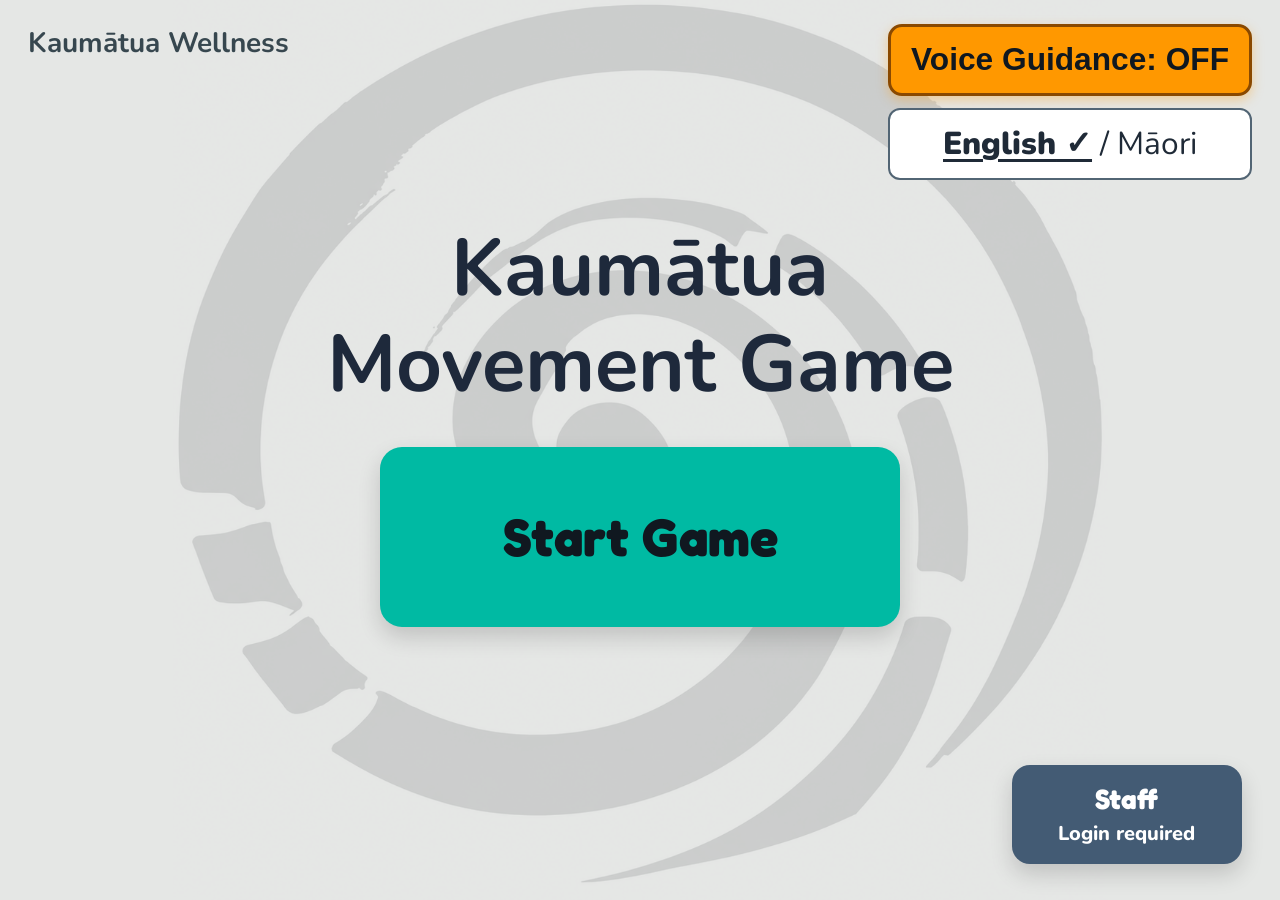
<file: index.html>
<!DOCTYPE html>
<html lang="en">
<head>
    <meta charset="UTF-8">
    <meta name="viewport" content="width=device-width, initial-scale=1.0">
    <title>Kaumātua Movement Game - Accessible Prototype</title>
    <link rel="preconnect" href="https://fonts.googleapis.com">
    <link rel="preconnect" href="https://fonts.gstatic.com" crossorigin>
    <link href="https://fonts.googleapis.com/css2?family=Fredoka:wght@500;600;700&family=Nunito:wght@600;700;800;900&display=swap" rel="stylesheet">
    <link rel="stylesheet" href="css/styles.css?v=player-centered-20261007-3">
    <script src="js/avatar-pose-controller.js" defer></script>
    <script src="js/player-language.js" defer></script>
    <script src="js/player-language-resources.js" defer></script>
    <script src="js/app.js" defer></script>
</head>
<body>

    <!-- Main Prototype Container -->
    <div id="screen-container">

        <!-- ======================================================== -->
        <!-- START: ROLE SELECTION                                    -->
        <!-- ======================================================== -->
        <div id="screen-start" class="screen active">
            <div class="start-top">
                <div class="home-brand">Kaumātua Wellness</div>
                <div class="player-language-controls">
                    <button class="voice-icon-btn start-voice-btn player-voice-btn accessible-target"
                            data-speech="Toggle Voice Guidance Mode"
                            aria-pressed="false"
                            onclick="handleAccessibleClick(this, toggleVoiceMode)">
                        <span>Voice Guidance: <span class="voice-state">OFF</span></span>
                    </button>
                    <button type="button" class="interface-language-btn accessible-target" data-interface-language-switch
                            onclick="handleAccessibleClick(this, toggleInterfaceLanguage)">English / Māori</button>
                </div>
            </div>
            <div class="role-content">
                <h1 class="role-heading">Kaumātua<br><span class="role-heading-line" data-language-key="Movement Game">Movement Game</span></h1>
                <div class="role-options">
                    <button class="role-btn role-kaumatua role-primary accessible-target"
                            data-speech="Start Game"
                            onclick="handleAccessibleClick(this, () => goToScreen('screen-home'))" data-language-key="Start Game">
                        <span>Start Game</span>
                    </button>
                </div>
                <button class="role-btn role-staff role-secondary accessible-target"
                        data-speech="Staff login. Login required"
                        onclick="handleAccessibleClick(this, openStaffLogin)">
                    Staff
                    <small>Login required</small>
                </button>
            </div>
        </div>

        <!-- ======================================================== -->
        <!-- SCREEN 1: HOMEPAGE                                       -->
        <!-- ======================================================== -->
        <div id="screen-home" class="screen">
            <div class="home-top">
                <div class="home-brand">
                    Kaumātua Wellness
                </div>
                <div class="player-language-controls">
                    <button class="voice-icon-btn home-voice-btn player-voice-btn accessible-target"
                            data-speech="Toggle Voice Guidance Mode"
                            aria-pressed="false"
                            onclick="handleAccessibleClick(this, toggleVoiceMode)">
                        <span>Voice Guidance: <span class="voice-state">OFF</span></span>
                    </button>
                    <button type="button" class="interface-language-btn accessible-target" data-interface-language-switch
                            onclick="handleAccessibleClick(this, toggleInterfaceLanguage)">English / Māori</button>
                </div>
                <button class="home-icon-btn player-nav-btn accessible-target"
                        data-speech="Back to start page"
                        onclick="handleAccessibleClick(this, () => goToScreen('screen-start'))" data-language-key="Back">
                    <span class="player-nav-icon" aria-hidden="true">←</span>
                    <span>Back</span>
                </button>
            </div>

            <div class="home-content">
                <h1 class="home-heading player-page-title" data-language-key="Select Your Mode">Select Your Mode</h1>

                <div class="home-btn-group">
                    <button class="home-mode-btn btn-seated accessible-target"
                            data-speech="Seated mode"
                            onclick="handleAccessibleClick(this, () => openPlaylist('Seated'))" data-language-key="Seated">
                        <span class="mode-label">Seated</span>
                    </button>

                    <button class="home-mode-btn btn-standing accessible-target"
                            data-speech="Standing mode"
                            onclick="handleAccessibleClick(this, () => openPlaylist('Standing'))" data-language-key="Standing">
                        <span class="mode-label">Standing</span>
                    </button>
                </div>
            </div>
        </div>

        <!-- ======================================================== -->
        <!-- SCREEN 2: PLAYLIST (Seated / Standing)                  -->
        <!-- ======================================================== -->
        <div id="screen-playlist" class="screen">
            <div class="screen-top-bar">
                <div class="player-language-controls">
                    <button class="voice-icon-btn player-voice-btn accessible-target"
                            data-speech="Voice Guidance switch"
                            aria-pressed="false"
                            onclick="handleAccessibleClick(this, toggleVoiceMode)" data-language-key="Voice: OFF">
                        <span class="voice-text-badge">Voice: OFF</span>
                    </button>
                    <button type="button" class="interface-language-btn accessible-target" data-interface-language-switch
                            onclick="handleAccessibleClick(this, toggleInterfaceLanguage)">English / Māori</button>
                </div>

                <div id="playlistHeaderTitle" class="screen-title player-page-title" data-language-key="Seated Playlist">Seated Playlist</div>

                <button class="home-icon-btn player-nav-btn accessible-target"
                        data-speech="Back to Home"
                        onclick="handleAccessibleClick(this, () => goToScreen('screen-home'))" data-language-key="Home">
                    <span>Home</span>
                </button>
            </div>

            <div class="playlist-wrap">
                <div id="kaumatuaGameGrid" class="playlist-grid"></div>
            </div>
        </div>

        <!-- ======================================================== -->
        <!-- SCREEN 3: GAME SCREEN (Split Screen & Full Screen)       -->
        <!-- ======================================================== -->
        <div id="screen-game" class="screen">
            <!-- Top Status Bar -->
            <div class="game-header-bar">
                <div class="game-header-left">
                    <div class="player-language-controls">
                        <button class="voice-icon-btn player-voice-btn accessible-target"
                                data-speech="Voice Guidance switch"
                                aria-pressed="false"
                                onclick="handleAccessibleClick(this, toggleVoiceMode)" data-language-key="Voice: OFF">
                            <span class="voice-text-badge">Voice: OFF</span>
                        </button>
                        <button type="button" class="interface-language-btn accessible-target" data-interface-language-switch
                                onclick="handleAccessibleClick(this, toggleInterfaceLanguage)">English / Māori</button>
                    </div>
                </div>

                <div id="gameTitleDisplay" class="game-title-display">Game</div>

                <div class="game-score-wrap">
                    <div class="status-pill score">
                        <span data-language-key="Score">Score</span><span id="gameScoreDisplay">0</span>
                    </div>
                </div>
            </div>

            <!-- Main Split/Full Stage -->
            <div id="gameStage" class="game-stage-container">

                <!-- Left: User Avatar -->
                <div id="avatarPanel" class="stage-avatar-panel" data-tracking="stopped">
                    <pre id="poseDebugPanel" class="pose-debug-panel" hidden></pre>
                    <div class="avatar-label" data-language-key="User Avatar">User Avatar</div>

                    <div class="avatar-svg-wrap">
                        <div class="avatar-wave-rings"></div>
                        <canvas id="posePreviewCanvas" class="pose-camera-preview" width="640" height="480" hidden aria-label="Camera and pose debug preview"></canvas>

                        <!-- Continuously articulated player avatar. -->
                        <svg id="avatarSvg" class="avatar-figure" data-pose="neutral" viewBox="-25 -10 250 330" fill="none" aria-label="Your movement avatar" data-language-aria-label="Your movement avatar" role="img" xmlns="http://www.w3.org/2000/svg">
                            <polygon id="avatarTorso" class="avatar-torso" points="72,88 128,88 118,184 82,184" />
                            <g class="avatar-limbs">
                                <line id="leftUpperArm" x1="72" y1="96" x2="48" y2="142" />
                                <line id="leftForearm" x1="48" y1="142" x2="42" y2="188" />
                                <line id="rightUpperArm" x1="128" y1="96" x2="152" y2="142" />
                                <line id="rightForearm" x1="152" y1="142" x2="158" y2="188" />
                                <line id="leftThigh" x1="84" y1="178" x2="78" y2="242" />
                                <line id="leftShin" x1="78" y1="242" x2="74" y2="304" />
                                <line id="rightThigh" x1="116" y1="178" x2="122" y2="242" />
                                <line id="rightShin" x1="122" y1="242" x2="126" y2="304" />
                            </g>
                            <g class="avatar-joints">
                                <circle id="leftShoulderJoint" cx="72" cy="96" r="7" />
                                <circle id="rightShoulderJoint" cx="128" cy="96" r="7" />
                                <circle id="leftElbowJoint" cx="48" cy="142" r="7" />
                                <circle id="rightElbowJoint" cx="152" cy="142" r="7" />
                                <circle id="leftWristJoint" cx="42" cy="188" r="8" />
                                <circle id="rightWristJoint" cx="158" cy="188" r="8" />
                                <circle id="leftHipJoint" cx="84" cy="178" r="7" />
                                <circle id="rightHipJoint" cx="116" cy="178" r="7" />
                                <circle id="leftKneeJoint" cx="78" cy="242" r="7" />
                                <circle id="rightKneeJoint" cx="122" cy="242" r="7" />
                                <circle id="leftAnkleJoint" cx="74" cy="304" r="8" />
                                <circle id="rightAnkleJoint" cx="126" cy="304" r="8" />
                            </g>
                            <circle id="avatarHead" class="avatar-head" cx="100" cy="48" r="23" />
                        </svg>
                    </div>
                    <div class="avatar-camera-controls">
                        <button id="posePreviewToggle" type="button" class="pose-preview-toggle" aria-pressed="false" hidden disabled>Show camera + skeleton</button>
                    </div>
                </div>

                <!-- Right: Uploaded Video Player (1m Full Video) -->
                <div id="videoPanel" class="stage-video-panel">

                    <video id="gameVideo" class="video-player" playsinline preload="auto">
                        <source id="videoSourceEl" src="assets/videos/e9d87196a2d98e530ab1ddebd7c56c5e.mp4" type="video/mp4">
                        Your browser does not support the video tag.
                    </video>

                    <!-- Pause Overlay -->
                    <div id="pauseOverlay" class="pause-overlay">
                        <span id="pauseOverlayTitle" data-language-key="GAME PAUSED">GAME PAUSED</span>
                        <span id="pauseOverlayHint" style="margin-top: 8px; color: #ffca28;" data-language-key="Press Resume when you are ready">Press Resume when you are ready</span>
                    </div>

                </div>

            </div>

            <div id="movementFeedback" class="movement-feedback sr-only" aria-live="off" data-rating="idle" data-language-key="Turn camera on to score">Turn camera on to score</div>
            <div id="trackingStatus" class="tracking-status sr-only" aria-live="off" data-state="stopped" data-language-key="Camera off">Camera off</div>
            <!-- Video Timeline -->
            <div class="video-timeline" aria-label="Video playback controls" data-language-aria-label="Video playback controls">
                <span id="videoCurrentTime" class="timeline-time">00:00</span>
                <label for="videoProgress" class="sr-only" data-language-key="Video progress">Video progress</label>
                <input id="videoProgress"
                       class="video-progress"
                       type="range"
                       min="0"
                       max="1"
                       step="0.1"
                       value="0"
                       aria-label="Video progress" data-language-aria-label="Video progress"
                       disabled>
                <span id="videoDuration" class="timeline-time">00:00</span>
                <label for="playbackSpeed" class="speed-control">
                    <span data-language-key="Speed:">Speed:</span>
                    <select id="playbackSpeed" aria-label="Playback speed" data-language-aria-label="Playback speed">
                        <option value="0.5">0.5x</option>
                        <option value="0.75">0.75x</option>
                        <option value="1" selected>1x</option>
                        <option value="1.25">1.25x</option>
                        <option value="1.5">1.5x</option>
                        <option value="1.75">1.75x</option>
                        <option value="2">2x</option>
                    </select>
                </label>
            </div>

            <!-- Bottom Controls Bar -->
            <div class="game-controls-bar">
                <button class="ctrl-btn ctrl-quit accessible-target"
                        data-speech="Quit the game"
                        onclick="handleAccessibleClick(this, quitGame)" data-language-key="Quit">
                    Quit
                </button>

                <button id="btnPauseGame" class="ctrl-btn ctrl-pause accessible-target"
                        data-speech="Pause or resume game"
                        onclick="handleAccessibleClick(this, togglePauseGame)" data-language-key="Pause">
                    Pause
                </button>

                <div class="camera-control-group">
                <button id="cameraToggle" type="button" class="ctrl-btn camera-toggle accessible-target"
                        aria-pressed="false" data-speech="Turn camera on"
                        onclick="handleAccessibleClick(this, togglePlayerCamera)" data-language-key="Turn Camera On">Turn Camera On</button>
                    <span id="cameraError" class="camera-error" role="status" aria-live="polite" hidden></span>
                </div>

                <button id="btnFullscreenToggle" class="ctrl-btn ctrl-fullscreen accessible-target"
                        data-speech="Toggle Full Screen view"
                        onclick="handleAccessibleClick(this, toggleFullscreenMode)" data-language-key="Full Screen">
                    Full Screen
                </button>

                <button id="redFinishBtn" class="ctrl-btn ctrl-finish accessible-target"
                        data-speech="Finish game and view results"
                        onclick="handleAccessibleClick(this, finishGame)" data-language-key="Finish">
                    Finish
                </button>
            </div>
        </div>

        <!-- ======================================================== -->
        <!-- SCREEN 4: WIN SCREEN                                     -->
        <!-- ======================================================== -->
        <div id="screen-win" class="screen">
            <canvas id="winConfettiCanvas" class="win-confetti-canvas"></canvas>

            <div class="win-box">
                <h1 class="win-title" data-language-key="Congratulations!">
                    Congratulations!
                </h1>

                <div class="win-score">
                    <span data-language-key="Your score is">Your score is</span>
                    <span class="score-val" id="finalScoreVal">180</span>
                </div>

                <div class="win-btn-layout">
                    <!-- Top Retry Button -->
                    <button class="win-btn btn-retry accessible-target"
                            data-speech="Retry this game"
                            onclick="handleAccessibleClick(this, restartGame)" data-language-key="Retry">
                        <span>Retry</span>
                    </button>

                    <!-- Bottom Buttons Row -->
                    <div class="win-btn-row">
                        <button class="win-btn btn-rest accessible-target"
                                data-speech="Go Home"
                                onclick="handleAccessibleClick(this, () => goToScreen('screen-start'))" data-language-key="Go Home">
                            <span>Go Home</span>
                        </button>

                        <button class="win-btn btn-continue accessible-target"
                                data-speech="Next Game"
                                onclick="handleAccessibleClick(this, continueNextGame)" data-language-key="Next Game">
                            <span>Next Game</span>
                        </button>
                    </div>
                </div>
            </div>
        </div>

        <!-- ======================================================== -->
        <!-- STAFF LOGIN                                              -->
        <!-- ======================================================== -->
        <div id="screen-staff-login" class="screen staff-screen">
            <div class="screen-top-bar">
                <button class="home-icon-btn accessible-target"
                        data-speech="Back to start page"
                        onclick="handleAccessibleClick(this, () => goToScreen('screen-start'))">← Back</button>
                <div class="screen-title">Staff Login</div>
                <div style="width: 84px;"></div>
            </div>
            <div class="staff-content">
                <div class="staff-panel">
                    <div class="demo-credentials">
                        <strong>Demo Staff Account</strong><br>
                        Username: <strong>staff</strong><br>
                        Password: <strong>123</strong>
                    </div>
                    <form id="staffLoginForm" class="staff-form" onsubmit="handleStaffLogin(event)">
                        <label>Username
                            <input id="staffUsername" type="text" autocomplete="username" aria-describedby="staffLoginMessage">
                        </label>
                        <label>Password
                            <input id="staffPassword" type="password" autocomplete="current-password" aria-describedby="staffLoginMessage">
                        </label>
                        <div id="staffLoginMessage" class="form-message" role="alert" aria-live="polite"></div>
                        <button class="staff-btn" type="submit">Login</button>
                    </form>
                </div>
            </div>
        </div>

        <!-- ======================================================== -->
        <!-- STAFF DASHBOARD                                          -->
        <!-- ======================================================== -->
        <div id="screen-staff-dashboard" class="screen staff-screen">
            <div class="screen-top-bar">
                <div class="home-brand">Staff Area</div>
                <div class="screen-title">Dashboard</div>
                <button class="home-icon-btn" onclick="logoutStaff()">Logout</button>
            </div>
            <div class="staff-content">
                <p class="prototype-note"><strong>Prototype mode:</strong> Published videos are saved in the configured local library.</p>
                <div class="dashboard-options">
                    <button class="staff-option-btn" onclick="openStaffLibrary()">Game Library<small>View and modify games</small></button>
                    <button class="staff-option-btn" onclick="openAddGame()">Add New Game<small>Upload or record a video</small></button>
                </div>
            </div>
        </div>

        <!-- ======================================================== -->
        <!-- STAFF GAME LIBRARY MANAGEMENT                            -->
        <!-- ======================================================== -->
        <div id="screen-library-settings" class="screen staff-screen">
            <div class="screen-top-bar">
                <button class="home-icon-btn" onclick="openStaffLibrary()">← Game Library</button>
                <div class="screen-title">Library Settings</div>
                <button class="home-icon-btn" onclick="logoutStaff()">Logout</button>
            </div>
            <div class="staff-content"><div class="staff-panel">
                <form class="staff-form" onsubmit="saveLibrarySettings(event)">
                    <label>Local library folder<input id="libraryPath" type="text" required placeholder="D:\MovementLibrary"></label>
                    <button id="chooseLibraryFolderBtn" class="staff-btn secondary" type="button" onclick="chooseLibraryFolder()">Choose Folder…</button>
                    <p id="libraryFolderHelp">Choose a folder or enter a full folder path on this computer. New folders are created automatically. Switching loads that folder's games and keeps files in the previous folder.</p>
                    <button class="staff-btn" type="submit">Save and Load Library</button>
                    <p id="librarySettingsStatus" role="status" aria-live="polite"></p>
                    <a id="libraryServerLink" href="http://127.0.0.1:8001/" hidden>Open local library version</a>
                </form>
            </div></div>
        </div>

        <div id="screen-staff-library" class="screen staff-screen">
            <div class="screen-top-bar">
                <button class="home-icon-btn" onclick="goToScreen('screen-staff-dashboard')">← Dashboard</button>
                <div class="screen-title">Game Library</div>
                <button class="home-icon-btn" onclick="logoutStaff()">Logout</button>
            </div>
            <div class="staff-content">
                <div class="library-toolbar">
                    <p><strong>Manage the current prototype games.</strong></p>
                    <div class="staff-actions" style="margin-top:0">
                        <button class="staff-btn success" onclick="openAddGame()">+ Add New Game</button>
                        <button class="staff-btn secondary" onclick="openLibrarySettings()">Settings</button>
                    </div>
                </div>
                <div id="editGamePanel" class="staff-panel edit-panel">
                    <form class="staff-form" onsubmit="saveGameEdit(event)">
                        <input id="editGameId" type="hidden">
                        <label>Game name<input id="editGameName" type="text" required></label>
                        <label>Exercise mode
                            <select id="editGameMode" required>
                                <option value="Seated">Seated</option>
                                <option value="Standing">Standing</option>
                            </select>
                        </label>
                        <label>Description<textarea id="editGameDescription"></textarea></label>
                        <div class="staff-actions">
                            <button class="staff-btn success" type="submit">Save Changes</button>
                            <button class="staff-btn secondary" type="button" onclick="cancelGameEdit()">Cancel</button>
                        </div>
                    </form>
                </div>
                <div id="libraryStatusMessage" class="form-message" role="status" aria-live="polite"></div>
                <div id="staffGameList" class="library-list"></div>
            </div>
        </div>

        <!-- ======================================================== -->
        <!-- ADD NEW GAME                                             -->
        <!-- ======================================================== -->
        <div id="screen-add-game" class="screen staff-screen">
            <div class="screen-top-bar">
                <button class="home-icon-btn" onclick="goToScreen('screen-staff-dashboard')">← Dashboard</button>
                <div class="screen-title">Add New Game</div>
                <button class="home-icon-btn" onclick="logoutStaff()">Logout</button>
            </div>
            <div class="staff-content">
                <p class="prototype-note">Choose how to provide the movement video for this prototype game.</p>
                <div class="add-game-options">
                    <button class="staff-option-btn" onclick="openUploadVideo()">Upload Video<small>Select a video from this device</small></button>
                    <button class="staff-option-btn" onclick="openRecordVideo()">Record a Video<small>Record using your camera</small></button>
                </div>
            </div>
        </div>

        <!-- ======================================================== -->
        <!-- UPLOAD VIDEO                                             -->
        <!-- ======================================================== -->
        <div id="screen-upload-video" class="screen staff-screen">
            <div class="screen-top-bar">
                <button class="home-icon-btn" onclick="goToScreen('screen-add-game')">← Back</button>
                <div class="screen-title">Upload Video</div>
                <button class="home-icon-btn" onclick="logoutStaff()">Logout</button>
            </div>
            <div class="staff-content">
                <div class="staff-panel">
                    <div class="file-drop-area">
                        <p><strong>Select a local video file</strong></p>
                        <label>Exercise mode <select id="uploadBodyMode"><option value="Seated">Seated — shoulders and arms</option><option value="Standing" selected>Standing — full body</option></select></label>
                        <input id="videoFileInput" type="file" accept="video/*" onchange="handleVideoFileSelected(event)" style="margin-top: 15px; user-select: text;">
                        <p id="selectedVideoName" class="file-name" aria-live="polite">No file selected</p>
                    </div>
                    <p class="prototype-note" style="margin-top: 16px;">The file stays on this device. Video conversion and movement extraction run on this device.</p>
                    <div class="staff-actions">
                        <button id="uploadContinueBtn" class="staff-btn success" disabled onclick="beginProcessing('Uploaded video')">Continue to Processing</button>
                    </div>
                </div>
            </div>
        </div>

        <!-- ======================================================== -->
        <!-- RECORD VIDEO                                   -->
        <!-- ======================================================== -->
        <div id="screen-record-video" class="screen staff-screen">
            <div class="screen-top-bar">
                <button class="home-icon-btn" onclick="leaveRecordScreen()">← Back</button>
                <div class="screen-title">Record a Video</div>
                <button class="home-icon-btn" onclick="logoutStaff()">Logout</button>
            </div>
            <div class="staff-content">
                <p class="prototype-note">Record up to 60 seconds. For seated exercises, show your shoulders and arms; for standing exercises, show your full body. Camera access starts when you press Start Recording.</p>
                <div class="staff-panel">
                    <div class="record-preview">
                        <video id="recordVideoPreview" hidden playsinline style="width:100%;max-height:360px;object-fit:contain;background:#14242c;"></video>
                        <div id="recordTimer" class="record-timer">00:00</div>
                        <div id="recordingIndicator" class="recording-indicator">● RECORDING</div>
                        <div id="recordStatus">Ready to record</div>
                    </div>
                    <label>Exercise mode <select id="recordBodyMode"><option value="Seated">Seated — shoulders and arms</option><option value="Standing" selected>Standing — full body</option></select></label>
                    <label><input id="recordAudio" type="checkbox"> Include microphone audio</label>
                    <a id="recordDownload" hidden>Download recording</a>
                    <div class="staff-actions">
                        <button id="startRecordBtn" class="staff-btn danger" onclick="startRecording()">Start Recording</button>
                        <button id="stopRecordBtn" class="staff-btn secondary" disabled onclick="stopRecording()">Stop Recording</button>
                        <button id="retakeRecordBtn" class="staff-btn secondary" disabled onclick="resetRecording()">Retake</button>
                        <button id="recordContinueBtn" class="staff-btn success" disabled onclick="beginProcessing('Recorded video')">Continue</button>
                    </div>
                </div>
            </div>
        </div>

        <!-- ======================================================== -->
        <!-- SIMULATED VIDEO-TO-GAME PROCESSING                       -->
        <!-- ======================================================== -->
        <div id="screen-processing" class="screen staff-screen">
            <div class="screen-top-bar">
                <button class="home-icon-btn" onclick="cancelProcessing()">Cancel</button>
                <div class="screen-title">Video to Game</div>
                <button class="home-icon-btn" onclick="logoutStaff()">Logout</button>
            </div>
            <div class="staff-content">
                <div class="staff-panel processing-panel">
                    <iframe id="stylizerFrame" title="Video character preview" hidden style="width:100%;height:620px;border:0;border-radius:12px;"></iframe>
                    <p id="extractionStatus" role="status" aria-live="polite"></p>
                    <h2 id="processingTitle">Preparing your video…</h2>
                    <div class="progress-track" role="progressbar" aria-label="Simulated video processing" aria-valuemin="0" aria-valuemax="100" aria-valuenow="0">
                        <div id="processingProgress" class="progress-fill"></div>
                    </div>
                    <div class="processing-steps">
                        <span>1. Uploading video</span>
                        <span>2. Extracting movement</span>
                        <span>3. Creating avatar</span>
                        <span>4. Preparing game</span>
                        <span>5. Complete</span>
                    </div>
                    <button id="processingContinueBtn" class="staff-btn success" style="margin-top: 24px;" disabled onclick="openPublishScreen()">Continue to Publish</button>
                </div>
            </div>
        </div>

        <!-- ======================================================== -->
        <!-- PUBLISH GAME                                             -->
        <!-- ======================================================== -->
        <div id="screen-publish-game" class="screen staff-screen">
            <div class="screen-top-bar">
                <button class="home-icon-btn" onclick="goToScreen('screen-add-game')">← Add Game</button>
                <div class="screen-title">Publish Game</div>
                <button class="home-icon-btn" onclick="logoutStaff()">Logout</button>
            </div>
            <div class="staff-content">
                <div class="staff-panel">
                    <form id="publishGameForm" class="staff-form" onsubmit="publishGame(event)">
                        <label>Game name<input id="publishGameName" type="text" required maxlength="60"></label>
                        <label>Exercise mode
                            <select id="publishGameMode" required>
                                <option value="Seated">Seated</option>
                                <option value="Standing">Standing</option>
                            </select>
                        </label>
                        <label>Short description (optional)<textarea id="publishGameDescription" maxlength="160"></textarea></label>
                        <div id="publishMessage" class="form-message" role="status" aria-live="polite"></div>
                        <button class="staff-btn success" type="submit">Publish to Game Library</button>
                    </form>
                </div>
            </div>
        </div>


        <dialog id="voiceLanguageDialog" aria-labelledby="voiceLanguageTitle">
            <h2 id="voiceLanguageTitle" data-language-key="Choose voice language">Choose voice language</h2>
            <p id="maoriVoiceNotice" role="status" data-language-key="No Māori voice is available on this device. You can select Māori with text prompts, or choose English for audio.">No Māori voice is available on this device. You can select Māori with text prompts, or choose English for audio.</p>
            <div class="voice-language-choices">
                <button id="voiceEnglish" lang="en" class="accessible-target" data-speech="English" onclick="handleAccessibleClick(this, () => selectVoiceLanguage('en'))">English</button>
                <button id="voiceMaori" lang="mi" class="accessible-target" data-speech="Māori" onclick="handleAccessibleClick(this, () => selectVoiceLanguage('mi'))">Māori</button>
            </div>
            <button class="accessible-target" data-language-key="Turn Voice Guidance Off" onclick="handleAccessibleClick(this, turnVoiceOff)">Turn Voice Guidance Off</button>
            <button class="accessible-target" data-language-key="Close" onclick="handleAccessibleClick(this, closeVoicePanel)">Close</button>
        </dialog>

        <!-- Voice Guidance Subtitle Bar -->
        <div id="voice-subtitle"></div>

    </div>


</body>
</html>
</file>
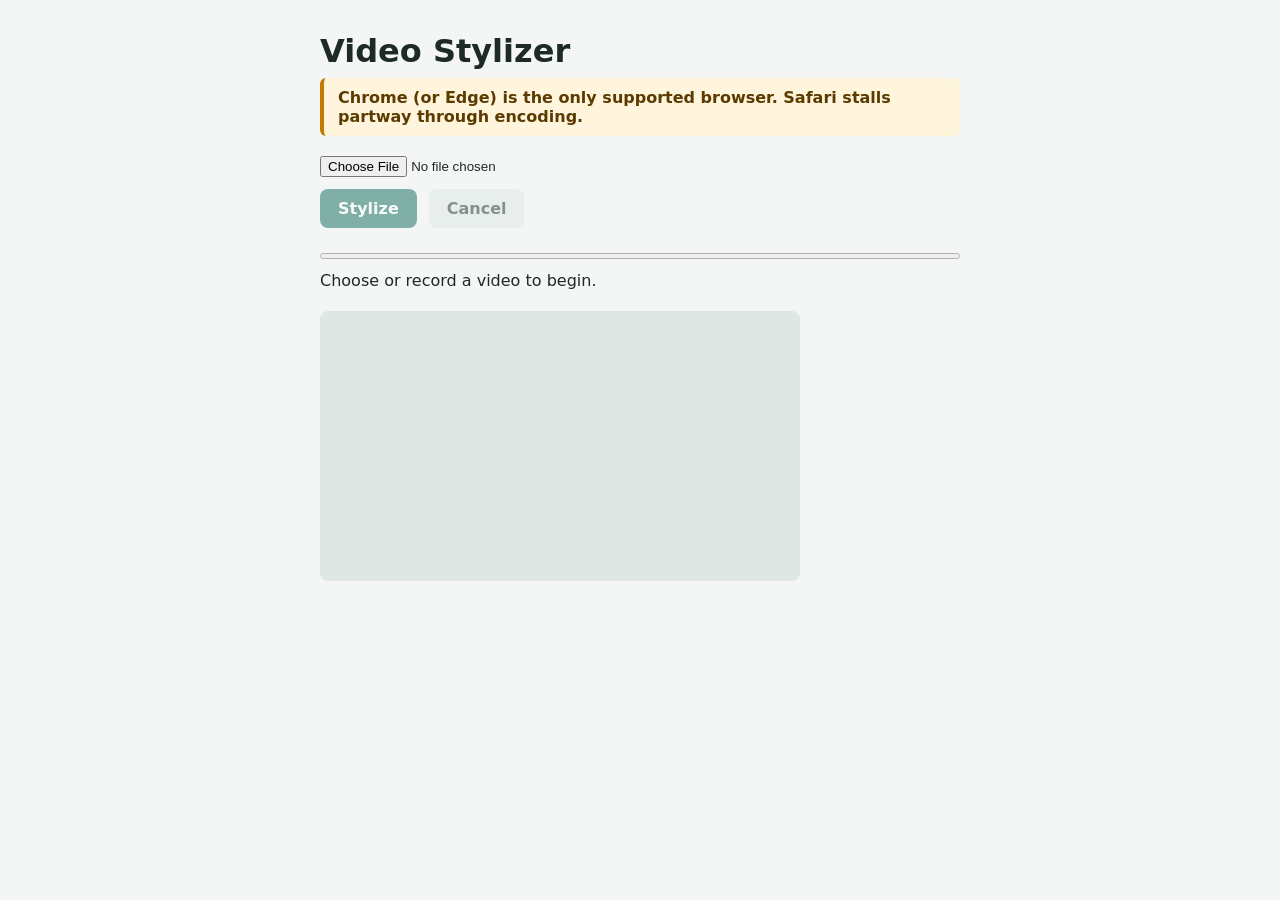
<file: video_style/index.html>
<!doctype html>
<html lang="en">
<head>
  <meta charset="utf-8">
  <meta name="viewport" content="width=device-width, initial-scale=1">
  <title>Video Stylizer</title>
  <style>
    :root {
      color-scheme: light;
      font-family: system-ui, -apple-system, BlinkMacSystemFont, "Segoe UI", sans-serif;
      color: #1d2a27;
      background: #f3f6f5;
    }

    * {
      box-sizing: border-box;
    }

    body {
      margin: 0;
      min-height: 100vh;
    }

    main {
      width: min(640px, calc(100% - 32px));
      margin: 0 auto;
      padding: 32px 0;
    }

    h1 {
      margin: 0 0 8px;
    }

    p {
      margin: 0 0 20px;
      color: #4b5d58;
    }

    .warning {
      padding: 10px 14px;
      border-left: 4px solid #c47a00;
      border-radius: 6px;
      background: #fff4dc;
      color: #5c3b00;
      font-weight: 600;
    }

    .controls {
      display: flex;
      flex-wrap: wrap;
      gap: 12px;
      align-items: center;
      margin-bottom: 16px;
    }

    input[type="file"] {
      flex: 1 1 100%;
      max-width: 100%;
    }

    button,
    #download {
      padding: 10px 18px;
      border: 0;
      border-radius: 8px;
      font: inherit;
      font-weight: 600;
      cursor: pointer;
      text-decoration: none;
    }

    #stylize,
    #download {
      background: #0f6b5c;
      color: #fff;
    }

    #cancel {
      background: #dfe7e4;
      color: #1d2a27;
    }

    button:disabled {
      opacity: 0.5;
      cursor: not-allowed;
    }

    progress {
      width: 100%;
      height: 12px;
    }

    #status {
      min-height: 1.5em;
      margin: 8px 0 16px;
    }

    #preview {
      display: block;
      max-width: 100%;
      border-radius: 8px;
      background: #dfe7e4;
    }

    [hidden] {
      display: none !important;
    }
  </style>
</head>
<body>
  <main>
    <h1>Video Stylizer</h1>
    <p class="warning" role="note">Chrome (or Edge) is the only supported browser. Safari stalls partway through encoding.</p>

    <div class="controls">
      <input id="video-file" type="file" accept="video/*" aria-label="Video file">
      <button id="stylize" type="button" disabled>Stylize</button>
      <button id="cancel" type="button" disabled>Cancel</button>
      <a id="download" href="#" hidden>Download again</a>
    </div>

    <progress id="progress" max="1" value="0"></progress>
    <div id="status" role="status" aria-live="polite">Choose or record a video to begin.</div>
    <canvas id="preview" width="480" height="270" aria-label="Stylized preview"></canvas>
  </main>
  <script type="module" src="./video-style.js"></script>
</body>
</html>
</file>
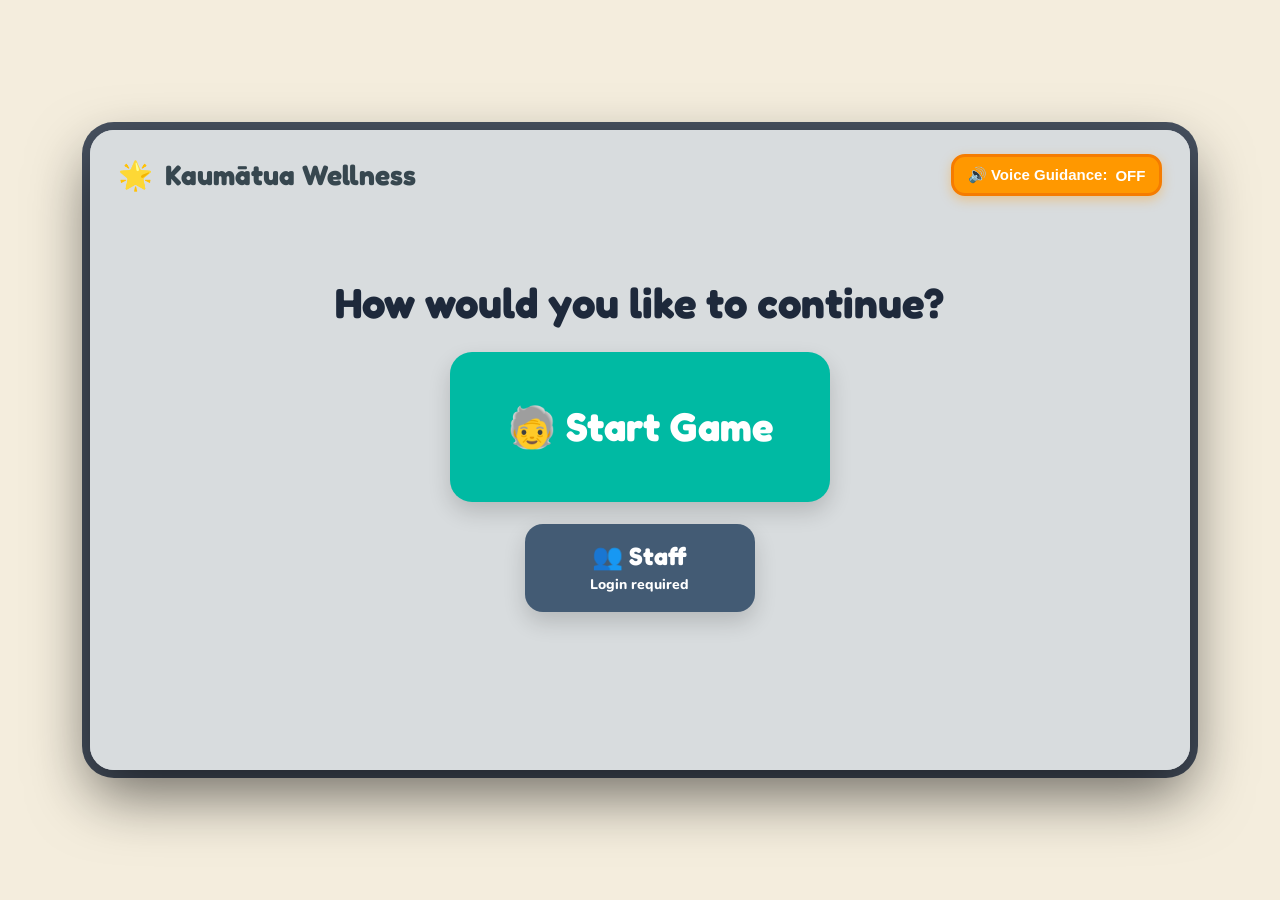
<file: Rauawaawa_game_demo.html>
<!DOCTYPE html>
<html lang="en">
<head>
    <meta charset="UTF-8">
    <meta name="viewport" content="width=device-width, initial-scale=1.0">
    <title>Kaumātua Movement Game - Accessible Prototype</title>
    <link rel="preconnect" href="https://fonts.googleapis.com">
    <link rel="preconnect" href="https://fonts.gstatic.com" crossorigin>
    <link href="https://fonts.googleapis.com/css2?family=Fredoka:wght@500;600;700&family=Nunito:wght@600;700;800;900&display=swap" rel="stylesheet">
    <style>
        :root {
            --bg-page: #181b22;
            --container-bg: #d6dadf;
            --text-main: #222b38;
            --color-seated: #00baa3;
            --color-seated-hover: #009885;
            --color-standing: #b9764b;
            --color-standing-hover: #a1643c;
            --color-game-card: #9fd8c3;
            --color-game-card-hover: #8acbb3;
            --color-quit: #00bcd4;
            --color-quit-hover: #0097a7;
            --color-pause: #ffd000;
            --color-pause-hover: #f5b700;
            --color-fullscreen: #00e676;
            --color-fullscreen-hover: #00c853;
            --color-finish: #ff3344;
            --color-finish-hover: #e02434;
            --color-retry: #ff6b35;
            --color-rest: #00bcd4;
            --color-continue: #d6e828;
            --color-focus-yellow: #ffdd00;
            --color-voice-orange: #ff9800;
        }

        * {
            box-sizing: border-box;
            margin: 0;
            padding: 0;
            user-select: none;
            -webkit-user-select: none;
        }

        body {
            font-family: 'Nunito', sans-serif;
            background-color: #f4eddd;
            background-image: url("https://i.imgur.com/cTbCa1Q.png");
            background-size: 100% 100%;
            background-position: center;
            background-repeat: no-repeat;
            background-attachment: scroll;
            color: var(--text-main);
            min-height: 100vh;
            display: flex;
            flex-direction: column;
            align-items: center;
            justify-content: center;
            padding: 20px;
            overflow-x: hidden;
        }

        /* Main Prototype Frame */
        #screen-container {
            width: min(1000px, 82vw);
            height: min(640px, 78vh);
            background: var(--container-bg);
            border-radius: 24px;
            box-shadow: 0 25px 60px rgba(0, 0, 0, 0.55), 0 0 0 8px #485261;
            position: relative;
            overflow: hidden;
            display: flex;
            flex-direction: column;
            transition: all 0.3s cubic-bezier(0.2, 0.8, 0.2, 1);
        }

        /* Screens */
        .screen {
            display: none;
            width: 100%;
            height: 100%;
            position: relative;
            flex-direction: column;
        }

        .screen.active {
            display: flex;
            animation: fadeIn 0.25s ease-out forwards;
        }

        @keyframes fadeIn {
            from { opacity: 0; transform: scale(0.99); }
            to { opacity: 1; transform: scale(1); }
        }

        /* Common Header in Screens */
        .screen-top-bar {
            width: 100%;
            height: 72px;
            padding: 12px 28px;
            display: flex;
            align-items: center;
            justify-content: space-between;
            background: transparent;
            z-index: 10;
        }

        .voice-icon-btn {
            display: inline-flex;
            align-items: center;
            justify-content: center;
            gap: 8px;
            background: #ff9800;
            color: #fff;
            border: 3px solid #f57c00;
            padding: 10px 20px;
            border-radius: 14px;
            font-size: 18px;
            font-weight: 800;
            cursor: pointer;
            box-shadow: 0 4px 12px rgba(255, 152, 0, 0.35);
            transition: transform 0.15s, background-color 0.2s, box-shadow 0.2s;
        }

        .voice-icon-btn:hover {
            background: #f57c00;
            transform: translateY(-2px);
        }

        .voice-icon-btn.active {
            background: #ffb74d;
            color: #3e2723;
            border-color: #e65100;
            animation: pulseVoice 1.8s infinite;
        }

        @keyframes pulseVoice {
            0%, 100% { box-shadow: 0 0 0 0 rgba(255, 152, 0, 0.7); }
            50% { box-shadow: 0 0 0 10px rgba(255, 152, 0, 0); }
        }

        .screen-title {
            font-family: 'Fredoka', sans-serif;
            font-size: 34px;
            font-weight: 700;
            color: #1f2a37;
            letter-spacing: 0.5px;
            text-align: center;
        }

        .home-icon-btn {
            background: #78909c;
            color: #fff;
            border: none;
            padding: 10px 18px;
            border-radius: 12px;
            font-size: 16px;
            font-weight: 800;
            cursor: pointer;
            transition: all 0.2s;
        }

        .home-icon-btn:hover {
            background: #546e7a;
            transform: translateY(-2px);
        }

        /* ---------------------------------------------------- */
        /* SCREEN 1: HOMEPAGE                                   */
        /* ---------------------------------------------------- */
        #screen-home {
            background: #d8dcde;
            align-items: center;
            justify-content: center;
        }

        .home-top {
            position: absolute;
            top: 24px;
            left: 28px;
            right: 28px;
            display: grid;
            grid-template-columns: minmax(0, 1fr) auto auto;
            align-items: center;
            gap: 18px;
            z-index: 10;
        }

        .home-voice-btn {
            font-size: 15px;
            padding: 9px 14px;
        }

        .home-brand {
            font-family: 'Fredoka', sans-serif;
            font-size: 28px;
            color: #37474f;
            font-weight: 700;
            display: flex;
            align-items: center;
            gap: 12px;
        }

        .home-content {
            flex: 1;
            display: flex;
            flex-direction: column;
            align-items: center;
            justify-content: center;
            gap: 48px;
            padding: 30px;
        }

        .home-heading {
            font-family: 'Fredoka', sans-serif;
            font-size: 44px;
            color: #1e293b;
            text-shadow: 0 1px 2px rgba(255, 255, 255, 0.8);
            text-align: center;
        }

        .home-btn-group {
            display: flex;
            gap: 56px;
            justify-content: center;
            align-items: center;
        }

        .home-mode-btn {
            width: 240px;
            height: 135px;
            border: none;
            border-radius: 22px;
            font-family: 'Fredoka', sans-serif;
            font-size: 36px;
            font-weight: 700;
            color: #ffffff;
            cursor: pointer;
            box-shadow: 0 14px 28px rgba(0, 0, 0, 0.18), 0 6px 10px rgba(0, 0, 0, 0.1);
            transition: all 0.2s cubic-bezier(0.175, 0.885, 0.32, 1.275);
            display: flex;
            flex-direction: column;
            align-items: center;
            justify-content: center;
            gap: 10px;
            position: relative;
        }

        .home-mode-btn:hover {
            transform: translateY(-6px) scale(1.03);
            box-shadow: 0 18px 34px rgba(0, 0, 0, 0.25);
        }

        .home-mode-btn:active {
            transform: translateY(1px) scale(0.98);
        }

        .btn-seated {
            background: var(--color-seated);
        }
        .btn-seated:hover {
            background: var(--color-seated-hover);
        }

        .btn-standing {
            background: var(--color-standing);
        }
        .btn-standing:hover {
            background: var(--color-standing-hover);
        }

        /* ---------------------------------------------------- */
        /* SCREEN 2: PLAYLIST (Seated / Standing)              */
        /* ---------------------------------------------------- */
        .playlist-wrap {
            flex: 1;
            padding: 10px 40px 30px;
            display: flex;
            flex-direction: column;
            align-items: center;
            justify-content: center;
            overflow-y: auto;
        }

        .playlist-grid {
            display: grid;
            grid-template-columns: repeat(2, 240px);
            grid-gap: 22px 40px;
            justify-content: center;
            align-items: center;
            margin-top: 10px;
        }

        .game-grid-btn {
            background: var(--color-game-card);
            border: 3px solid #84c7b0;
            border-radius: 18px;
            height: 84px;
            font-family: 'Fredoka', sans-serif;
            font-size: 28px;
            font-weight: 700;
            color: #1a3c30;
            cursor: pointer;
            box-shadow: 0 6px 14px rgba(0, 0, 0, 0.1);
            transition: all 0.2s ease;
            display: flex;
            align-items: center;
            justify-content: center;
            gap: 8px;
        }

        .game-grid-btn:hover {
            background: var(--color-game-card-hover);
            transform: translateY(-4px);
            box-shadow: 0 10px 20px rgba(0, 0, 0, 0.15);
            border-color: #5bb396;
        }

        .game-grid-btn:active {
            transform: translateY(0);
        }

        /* ---------------------------------------------------- */
        /* SCREEN 3: GAME SCREEN (Split & Full Screen)          */
        /* ---------------------------------------------------- */
        #screen-game {
            background: #cdd2d6;
        }

        .game-header-bar {
            width: 100%;
            min-height: 72px;
            padding: 10px 28px;
            display: grid;
            grid-template-columns: minmax(0, 1fr) auto minmax(0, 1fr);
            align-items: center;
            gap: 16px;
            background: #dce1e5;
            border-bottom: 2px solid #b8c0c8;
        }

        .game-header-left {
            display: flex;
            align-items: center;
            gap: 12px;
            min-width: 0;
        }

        .game-header-left .voice-icon-btn {
            flex: 0 0 auto;
            padding: 8px 12px;
            font-size: 15px;
        }

        .game-title-display {
            grid-column: 2;
            font-family: 'Fredoka', sans-serif;
            font-size: 28px;
            font-weight: 700;
            color: #1f2a37;
            text-align: center;
            white-space: nowrap;
        }

        .game-score-wrap {
            display: flex;
            justify-content: flex-end;
            min-width: 0;
        }

        .game-header-bar .status-pill {
            font-family: 'Fredoka', sans-serif;
            font-size: 19px;
            font-weight: 700;
            color: #212529;
        }

        .status-pill {
            background: #ffffff;
            padding: 6px 18px;
            border-radius: 12px;
            box-shadow: 0 2px 6px rgba(0, 0, 0, 0.08);
            border: 2px solid #cfd8dc;
            display: flex;
            align-items: center;
            gap: 8px;
        }

        .status-pill.timer {
            color: #d32f2f;
        }

        .status-pill.score {
            color: #1565c0;
        }

        /* Main Game Stage */
        .game-stage-container {
            flex: 1;
            padding: 16px 24px;
            display: flex;
            gap: 18px;
            position: relative;
            overflow: hidden;
        }

        /* Left Avatar View */
        .stage-avatar-panel {
            flex: 1;
            background: #e2e7ec;
            border-radius: 16px;
            border: 3px solid #b0bec5;
            display: flex;
            flex-direction: column;
            align-items: center;
            justify-content: center;
            position: relative;
            overflow: hidden;
            box-shadow: inset 0 2px 8px rgba(0,0,0,0.06);
            transition: all 0.3s cubic-bezier(0.4, 0, 0.2, 1);
        }

        .avatar-label {
            position: absolute;
            top: 14px;
            left: 18px;
            background: rgba(0, 0, 0, 0.6);
            color: #ffffff;
            font-size: 13px;
            font-weight: 800;
            padding: 4px 12px;
            border-radius: 8px;
            letter-spacing: 0.5px;
            z-index: 5;
        }

        .avatar-svg-wrap {
            width: 100%;
            height: 100%;
            display: flex;
            align-items: center;
            justify-content: center;
            position: relative;
        }

        /* Avatar silhouette styling & animation */
        .avatar-figure {
            width: 220px;
            height: 320px;
            filter: drop-shadow(0 8px 16px rgba(0, 188, 212, 0.3));
            animation: avatarExercise 3s ease-in-out infinite alternate;
        }

        @keyframes avatarExercise {
            0% { transform: translateY(0) scaleY(1) rotate(0deg); }
            25% { transform: translateY(-8px) scaleY(1.02) rotate(-1.5deg); }
            50% { transform: translateY(0) scaleY(0.99) rotate(0deg); }
            75% { transform: translateY(-8px) scaleY(1.02) rotate(1.5deg); }
            100% { transform: translateY(0) scaleY(1) rotate(0deg); }
        }

        .avatar-figure.paused {
            animation-play-state: paused;
        }

        .avatar-wave-rings {
            position: absolute;
            width: 280px;
            height: 280px;
            border-radius: 50%;
            border: 2px dashed rgba(0, 188, 212, 0.4);
            animation: rotateRings 12s linear infinite;
            pointer-events: none;
        }

        @keyframes rotateRings {
            from { transform: rotate(0deg); }
            to { transform: rotate(360deg); }
        }

        /* Right Video View */
        .stage-video-panel {
            flex: 1;
            background: #000000;
            border-radius: 16px;
            border: 3px solid #37474f;
            display: flex;
            align-items: center;
            justify-content: center;
            position: relative;
            overflow: hidden;
            box-shadow: 0 4px 15px rgba(0, 0, 0, 0.25);
            transition: all 0.3s cubic-bezier(0.4, 0, 0.2, 1);
        }

        .video-player {
            width: 100%;
            height: 100%;
            object-fit: cover;
            background: #000;
        }

        .ctrl-finish {
            background: var(--color-finish);
            color: #ffffff;
        }

        .ctrl-finish:hover {
            background: var(--color-finish-hover);
        }

        /* Full Screen Layout Mode */
        .game-stage-container.fullscreen-active .stage-avatar-panel {
            display: none;
        }

        .game-stage-container.fullscreen-active .stage-video-panel {
            flex: 1 1 100%;
            height: 100%;
        }

        /* Bottom Controls Bar */
        .game-controls-bar {
            width: 100%;
            height: 88px;
            padding: 14px 28px;
            background: #d8dde2;
            border-top: 2px solid #b8c0c8;
            display: flex;
            align-items: center;
            justify-content: center;
            gap: 28px;
            z-index: 10;
        }

        .ctrl-btn {
            height: 58px;
            padding: 0 36px;
            border-radius: 16px;
            border: none;
            font-family: 'Fredoka', sans-serif;
            font-size: 24px;
            font-weight: 700;
            cursor: pointer;
            box-shadow: 0 4px 10px rgba(0, 0, 0, 0.15);
            transition: all 0.15s cubic-bezier(0.175, 0.885, 0.32, 1.275);
            display: inline-flex;
            align-items: center;
            justify-content: center;
            gap: 8px;
        }

        .ctrl-btn:hover {
            transform: translateY(-3px);
            box-shadow: 0 8px 16px rgba(0, 0, 0, 0.2);
        }

        .ctrl-btn:active {
            transform: translateY(1px);
        }

        .ctrl-quit {
            background: var(--color-quit);
            color: #ffffff;
        }
        .ctrl-quit:hover {
            background: var(--color-quit-hover);
        }

        .ctrl-pause {
            background: var(--color-pause);
            color: #4a3b00;
        }
        .ctrl-pause:hover {
            background: var(--color-pause-hover);
        }

        .ctrl-fullscreen {
            background: var(--color-fullscreen);
            color: #003e1a;
        }
        .ctrl-fullscreen:hover {
            background: var(--color-fullscreen-hover);
        }

        /* ---------------------------------------------------- */
        /* SCREEN 4: WIN SCREEN                                 */
        /* ---------------------------------------------------- */
        #screen-win {
            background: #d5d9dd;
            align-items: center;
            justify-content: center;
            position: relative;
        }

        .win-confetti-canvas {
            position: absolute;
            top: 0;
            left: 0;
            width: 100%;
            height: 100%;
            pointer-events: none;
            z-index: 1;
        }

        .win-box {
            position: relative;
            z-index: 2;
            display: flex;
            flex-direction: column;
            align-items: center;
            justify-content: center;
            gap: 20px;
            text-align: center;
        }

        .win-title {
            font-family: 'Fredoka', sans-serif;
            font-size: 48px;
            color: #1e293b;
            font-weight: 700;
            display: flex;
            align-items: center;
            gap: 12px;
            animation: bounceIn 0.6s cubic-bezier(0.175, 0.885, 0.32, 1.275);
        }

        @keyframes bounceIn {
            0% { transform: scale(0.5); opacity: 0; }
            70% { transform: scale(1.08); }
            100% { transform: scale(1); opacity: 1; }
        }

        .win-score {
            font-size: 32px;
            font-weight: 800;
            color: #37474f;
            display: flex;
            align-items: center;
            gap: 10px;
            margin-bottom: 10px;
        }

        .win-score .score-val {
            color: #e65100;
            font-weight: 900;
            font-size: 38px;
        }

        /* Win Buttons Layout */
        .win-btn-layout {
            display: flex;
            flex-direction: column;
            align-items: center;
            gap: 18px;
            margin-top: 10px;
        }

        .win-btn-row {
            display: flex;
            gap: 24px;
            justify-content: center;
        }

        .win-btn {
            height: 64px;
            min-width: 170px;
            padding: 0 28px;
            border-radius: 16px;
            border: none;
            font-family: 'Fredoka', sans-serif;
            font-size: 26px;
            font-weight: 700;
            cursor: pointer;
            box-shadow: 0 6px 16px rgba(0, 0, 0, 0.15);
            transition: all 0.2s cubic-bezier(0.175, 0.885, 0.32, 1.275);
            display: inline-flex;
            align-items: center;
            justify-content: center;
            gap: 8px;
        }

        .win-btn:hover {
            transform: translateY(-4px) scale(1.03);
            box-shadow: 0 10px 22px rgba(0, 0, 0, 0.2);
        }

        .win-btn:active {
            transform: translateY(1px);
        }

        .btn-retry {
            background: var(--color-retry);
            color: #ffffff;
        }

        .btn-rest {
            background: var(--color-rest);
            color: #ffffff;
        }

        .btn-continue {
            background: var(--color-continue);
            color: #334400;
        }

        /* ---------------------------------------------------- */
        /* ACCESSIBILITY FOCUS & VOICE GUIDANCE SYSTEM          */
        /* ---------------------------------------------------- */
        .accessible-target {
            outline: none;
            transition: border 0.15s, box-shadow 0.15s, transform 0.15s;
        }

        /* High-contrast yellow indicator when focused in Voice Mode */
        .accessible-target.voice-focused {
            outline: 6px solid var(--color-focus-yellow) !important;
            box-shadow: 0 0 25px rgba(255, 221, 0, 0.95), 0 0 0 10px rgba(0, 0, 0, 0.3) !important;
            transform: scale(1.05) !important;
            z-index: 50 !important;
            animation: focusGlow 1s ease-in-out infinite alternate;
        }

        @keyframes focusGlow {
            from { box-shadow: 0 0 15px rgba(255, 221, 0, 0.8), 0 0 0 6px rgba(0, 0, 0, 0.2); }
            to { box-shadow: 0 0 30px rgba(255, 221, 0, 1), 0 0 0 10px rgba(0, 0, 0, 0.4); }
        }

        /* Subtitle Banner at bottom */
        #voice-subtitle {
            position: absolute;
            bottom: 20px;
            left: 50%;
            transform: translateX(-50%);
            background: rgba(18, 24, 38, 0.95);
            border: 3px solid var(--color-focus-yellow);
            color: var(--color-focus-yellow);
            padding: 12px 28px;
            border-radius: 30px;
            font-size: 18px;
            font-weight: 800;
            display: none;
            z-index: 200;
            box-shadow: 0 10px 30px rgba(0, 0, 0, 0.6);
            text-align: center;
            max-width: 85%;
            pointer-events: none;
            animation: slideUpSub 0.2s ease-out;
        }

        @keyframes slideUpSub {
            from { opacity: 0; transform: translate(-50%, 15px); }
            to { opacity: 1; transform: translate(-50%, 0); }
        }

        /* Video Status Overlay */
        .pause-overlay {
            position: absolute;
            top: 0;
            left: 0;
            width: 100%;
            height: 100%;
            background: rgba(0, 0, 0, 0.6);
            display: none;
            flex-direction: column;
            align-items: center;
            justify-content: center;
            color: #ffffff;
            font-family: 'Fredoka', sans-serif;
            font-size: 32px;
            font-weight: 700;
            z-index: 8;
            backdrop-filter: blur(4px);
        }

        .pause-overlay.active {
            display: flex;
        }

        /* ---------------------------------------------------- */
        /* ROLE SELECTION & STAFF PROTOTYPE SCREENS              */
        /* ---------------------------------------------------- */
        #screen-start,
        .staff-screen { background: #d8dcde; }

        .role-content,
        .staff-content {
            flex: 1;
            min-height: 0;
            padding: 24px 40px 36px;
            overflow-y: auto;
        }

        .role-content {
            display: flex;
            flex-direction: column;
            align-items: center;
            justify-content: center;
            gap: 24px;
        }

        .start-top {
            position: absolute;
            top: 24px;
            left: 28px;
            right: 28px;
            display: flex;
            align-items: center;
            justify-content: space-between;
            gap: 20px;
            z-index: 10;
        }

        .start-voice-btn {
            flex: 0 0 auto;
            font-size: 15px;
            padding: 9px 14px;
        }

        .role-heading {
            font-family: 'Fredoka', sans-serif;
            font-size: 42px;
            text-align: center;
            color: #1e293b;
        }

        #screen-start .role-options {
            display: flex;
            flex-direction: column;
            align-items: center;
            gap: 22px;
            width: min(420px, 100%);
        }

        #screen-start .role-primary {
            width: min(380px, 100%);
            min-height: 150px;
            padding: 26px;
            font-size: 40px;
        }

        #screen-start .role-secondary {
            width: min(230px, 100%);
            min-height: 88px;
            padding: 14px 20px;
            border-radius: 18px;
            font-size: 25px;
        }

        #screen-start .role-secondary small {
            margin-top: 4px;
            font-size: 14px;
        }

        .role-options,
        .dashboard-options,
        .add-game-options {
            display: grid;
            grid-template-columns: repeat(2, minmax(230px, 300px));
            gap: 28px;
            justify-content: center;
        }

        .role-btn,
        .staff-option-btn {
            min-height: 145px;
            border: 3px solid transparent;
            border-radius: 22px;
            padding: 22px;
            font-family: 'Fredoka', sans-serif;
            font-size: 30px;
            font-weight: 700;
            cursor: pointer;
            box-shadow: 0 10px 22px rgba(0, 0, 0, 0.16);
            transition: transform 0.2s, box-shadow 0.2s, background-color 0.2s;
        }

        .role-btn:hover,
        .staff-option-btn:hover {
            transform: translateY(-5px);
            box-shadow: 0 15px 28px rgba(0, 0, 0, 0.22);
        }

        .role-btn small,
        .staff-option-btn small {
            display: block;
            margin-top: 8px;
            font-family: 'Nunito', sans-serif;
            font-size: 17px;
            font-weight: 800;
        }

        .role-staff { background: #435b74; color: #fff; }
        .role-kaumatua { background: var(--color-seated); color: #fff; }

        .staff-panel {
            width: min(600px, 100%);
            margin: 0 auto;
            background: #f7f9fa;
            border: 2px solid #bcc5cc;
            border-radius: 18px;
            padding: 24px 28px;
            box-shadow: 0 8px 20px rgba(0, 0, 0, 0.12);
        }

        .staff-form { display: grid; gap: 14px; }
        .staff-form label { font-size: 17px; font-weight: 900; color: #263746; }

        .staff-form input,
        .staff-form select,
        .staff-form textarea {
            width: 100%;
            margin-top: 5px;
            padding: 11px 13px;
            border: 2px solid #91a0ab;
            border-radius: 10px;
            background: #fff;
            color: #1f2933;
            font: 700 16px 'Nunito', sans-serif;
            user-select: text;
            -webkit-user-select: text;
        }

        .staff-form textarea { min-height: 74px; resize: vertical; }

        .staff-form input:focus,
        .staff-form select:focus,
        .staff-form textarea:focus,
        .staff-btn:focus-visible,
        .role-btn:focus-visible,
        .staff-option-btn:focus-visible {
            outline: 4px solid var(--color-focus-yellow);
            outline-offset: 2px;
        }

        .demo-credentials,
        .prototype-note {
            margin-bottom: 16px;
            padding: 12px 16px;
            border-radius: 10px;
            background: #e7f4fb;
            border-left: 6px solid #1976d2;
            color: #183b56;
            line-height: 1.45;
        }

        .form-message { min-height: 22px; font-weight: 900; color: #b42318; }

        .staff-actions {
            display: flex;
            flex-wrap: wrap;
            gap: 12px;
            margin-top: 6px;
        }

        .staff-btn {
            border: none;
            border-radius: 11px;
            padding: 11px 20px;
            background: #1976d2;
            color: #fff;
            font: 900 16px 'Nunito', sans-serif;
            cursor: pointer;
            transition: transform 0.15s, background-color 0.2s;
        }

        .staff-btn:hover { background: #125ea9; transform: translateY(-2px); }
        .staff-btn.secondary { background: #607d8b; }
        .staff-btn.success { background: #16835b; }
        .staff-btn.danger { background: #c62828; }
        .staff-btn:disabled { background: #9aa5ad; cursor: not-allowed; transform: none; }

        .dashboard-options {
            grid-template-columns: repeat(2, minmax(230px, 280px));
            margin: 35px auto 0;
        }

        .staff-option-btn { background: #fff; color: #29445a; border-color: #8ba5b8; }

        .library-toolbar {
            display: flex;
            justify-content: space-between;
            align-items: center;
            gap: 16px;
            margin-bottom: 14px;
        }

        .library-list { display: grid; gap: 10px; }

        .library-item {
            display: grid;
            grid-template-columns: minmax(0, 1fr) auto;
            gap: 18px;
            align-items: center;
            padding: 13px 16px;
            background: #fff;
            border: 2px solid #bdc8cf;
            border-radius: 13px;
        }

        .library-item h3 { font-size: 19px; color: #203746; }
        .library-item p { margin-top: 3px; color: #536471; font-size: 14px; }
        .library-item .staff-actions { margin-top: 0; }
        .library-item .staff-btn { padding: 8px 13px; font-size: 14px; }
        .edit-panel { display: none; margin-bottom: 15px; }
        .edit-panel.active { display: block; }

        .file-drop-area,
        .record-preview,
        .processing-panel {
            padding: 24px;
            border: 3px dashed #78909c;
            border-radius: 16px;
            background: #eef2f4;
            text-align: center;
        }

        .file-name { min-height: 26px; margin-top: 12px; font-weight: 900; color: #285943; }

        .record-preview {
            min-height: 205px;
            display: flex;
            flex-direction: column;
            align-items: center;
            justify-content: center;
            color: #fff;
            background: linear-gradient(145deg, #253441, #111820);
            border-style: solid;
        }

        .record-preview .camera-icon { font-size: 58px; }
        .record-timer { font-size: 28px; font-weight: 900; margin-top: 10px; }
        .recording-indicator { display: none; color: #ff6b6b; font-weight: 900; margin-top: 5px; }
        .recording-indicator.active { display: block; }

        .progress-track {
            width: 100%;
            height: 28px;
            margin: 22px 0;
            overflow: hidden;
            border-radius: 20px;
            background: #c3cbd1;
        }

        .progress-fill {
            width: 0;
            height: 100%;
            background: linear-gradient(90deg, #00a98f, #00d3b3);
            transition: width 0.35s ease;
        }

        .processing-steps {
            display: grid;
            grid-template-columns: repeat(5, 1fr);
            gap: 6px;
            font-size: 13px;
            font-weight: 800;
            color: #66747e;
        }

        .processing-steps span.active { color: #08785f; }
        .empty-library { padding: 30px; background: #f7f9fa; border-radius: 12px; text-align: center; color: #586875; font-weight: 800; }

        @media (max-width: 760px), (max-height: 650px) {
            #screen-container { height: min(640px, 94vh); }
            .screen-top-bar { padding: 10px 16px; }
            .screen-title { font-size: 26px; }
            .role-options,
            .dashboard-options,
            .add-game-options { grid-template-columns: minmax(230px, 1fr); }
            .role-content,
            .staff-content { padding: 18px 22px 28px; }
            .role-content { justify-content: flex-start; padding-top: 100px; }
            .start-top { top: 16px; left: 18px; right: 18px; }
            .start-top .home-brand { font-size: 22px; }
            .start-voice-btn { font-size: 14px; }
            .role-btn,
            .staff-option-btn { min-height: 112px; }
            #screen-start .role-primary { min-height: 128px; font-size: 34px; }
            #screen-start .role-secondary { min-height: 78px; font-size: 22px; }
            .home-top {
                top: 16px;
                left: 16px;
                right: 16px;
                gap: 10px;
            }
            .home-top .home-brand { font-size: 20px; gap: 6px; }
            .home-voice-btn { font-size: 13px; padding: 7px 10px; }
            .home-top .home-icon-btn { padding: 8px 12px; }
            .home-content { padding: 90px 20px 24px; gap: 32px; }
            .home-btn-group { width: 100%; gap: 20px; }
            .home-mode-btn { flex: 1 1 0; width: auto; min-width: 0; height: 120px; font-size: 30px; }
            .game-header-bar {
                min-height: 82px;
                padding: 8px 12px;
                gap: 8px;
            }
            .game-header-left { gap: 6px; flex-wrap: wrap; }
            .game-header-left .voice-icon-btn { padding: 6px 8px; font-size: 13px; }
            .game-header-bar .status-pill { padding: 4px 8px; font-size: 15px; gap: 4px; }
            .game-title-display { font-size: 22px; }
            .game-controls-bar { height: 78px; padding: 10px 12px; gap: 10px; }
            .ctrl-btn { flex: 1 1 0; height: 52px; padding: 0 12px; font-size: 18px; }
            .processing-steps { grid-template-columns: 1fr; text-align: left; }
        }

        /* Keep the default rules above as the normal desktop/laptop baseline. */
        @media (min-width: 1500px) {
            #screen-container {
                width: min(1000px, 74vw);
                height: min(640px, 72vh);
            }
        }

        @media (min-width: 768px) and (max-width: 1400px) and (orientation: landscape) {
            body {
                padding: 28px 32px;
            }

            #screen-container {
                width: 86vw;
                height: min(640px, 80vh);
            }
        }
    </style>
</head>
<body>

    <!-- Main Prototype Container -->
    <div id="screen-container">

        <!-- ======================================================== -->
        <!-- START: ROLE SELECTION                                    -->
        <!-- ======================================================== -->
        <div id="screen-start" class="screen active">
            <div class="start-top">
                <div class="home-brand"><span>🌟</span> Kaumātua Wellness</div>
                <button class="voice-icon-btn start-voice-btn accessible-target"
                        data-speech="Toggle Voice Guidance Mode"
                        aria-pressed="false"
                        onclick="handleAccessibleClick(this, toggleVoiceMode)">
                    🔊 Voice Guidance: <span class="voice-state">OFF</span>
                </button>
            </div>
            <div class="role-content">
                <h1 class="role-heading">How would you like to continue?</h1>
                <div class="role-options">
                    <button class="role-btn role-kaumatua role-primary accessible-target"
                            data-speech="Start Game"
                            onclick="handleAccessibleClick(this, () => goToScreen('screen-home'))">
                        🧓 Start Game
                    </button>
                    <button class="role-btn role-staff role-secondary accessible-target"
                            data-speech="Staff login. Login required"
                            onclick="handleAccessibleClick(this, openStaffLogin)">
                        👥 Staff
                        <small>Login required</small>
                    </button>
                </div>
            </div>
        </div>

        <!-- ======================================================== -->
        <!-- SCREEN 1: HOMEPAGE                                       -->
        <!-- ======================================================== -->
        <div id="screen-home" class="screen">
            <div class="home-top">
                <div class="home-brand">
                    <span>🌟</span> Kaumātua Wellness
                </div>
                <button class="voice-icon-btn home-voice-btn accessible-target"
                        data-speech="Toggle Voice Guidance Mode"
                        aria-pressed="false"
                        onclick="handleAccessibleClick(this, toggleVoiceMode)">
                    🔊 Voice Guidance: <span class="voice-state">OFF</span>
                </button>
                <button class="home-icon-btn accessible-target"
                        data-speech="Back to start page"
                        onclick="handleAccessibleClick(this, () => goToScreen('screen-start'))">
                    ← Back
                </button>
            </div>

            <div class="home-content">
                <h1 class="home-heading">Select Your Mode</h1>
                
                <div class="home-btn-group">
                    <button class="home-mode-btn btn-seated accessible-target" 
                            data-speech="Seated mode" 
                            onclick="handleAccessibleClick(this, () => openPlaylist('Seated'))">
                        <span>🪑</span>
                        <span>Seated</span>
                    </button>

                    <button class="home-mode-btn btn-standing accessible-target" 
                            data-speech="Standing mode" 
                            onclick="handleAccessibleClick(this, () => openPlaylist('Standing'))">
                        <span>🧍</span>
                        <span>Standing</span>
                    </button>
                </div>
            </div>
        </div>

        <!-- ======================================================== -->
        <!-- SCREEN 2: PLAYLIST (Seated / Standing)                  -->
        <!-- ======================================================== -->
        <div id="screen-playlist" class="screen">
            <div class="screen-top-bar">
                <button class="voice-icon-btn accessible-target" 
                        data-speech="Voice Guidance switch" 
                        aria-pressed="false"
                        onclick="handleAccessibleClick(this, toggleVoiceMode)">
                    🔊 <span class="voice-text-badge">Voice: OFF</span>
                </button>

                <div id="playlistHeaderTitle" class="screen-title">Seated Playlist</div>

                <button class="home-icon-btn accessible-target" 
                        data-speech="Back to Home" 
                        onclick="handleAccessibleClick(this, () => goToScreen('screen-home'))">
                    🏠 Home
                </button>
            </div>

            <div class="playlist-wrap">
                <div id="kaumatuaGameGrid" class="playlist-grid"></div>
            </div>
        </div>

        <!-- ======================================================== -->
        <!-- SCREEN 3: GAME SCREEN (Split Screen & Full Screen)       -->
        <!-- ======================================================== -->
        <div id="screen-game" class="screen">
            <!-- Top Status Bar -->
            <div class="game-header-bar">
                <div class="game-header-left">
                    <button class="voice-icon-btn accessible-target"
                            data-speech="Voice Guidance switch"
                            aria-pressed="false"
                            onclick="handleAccessibleClick(this, toggleVoiceMode)">
                        🔊 <span class="voice-text-badge">Voice: OFF</span>
                    </button>
                    <div class="status-pill timer">
                        <span>⏳</span>
                        <span>Time remaining: <span id="gameTimerDisplay">02:30</span></span>
                    </div>
                </div>

                <div id="gameTitleDisplay" class="game-title-display">Game</div>

                <div class="game-score-wrap">
                    <div class="status-pill score">
                        <span>⭐</span>
                        <span>Score: <span id="gameScoreDisplay">180</span></span>
                    </div>
                </div>
            </div>

            <!-- Main Split/Full Stage -->
            <div id="gameStage" class="game-stage-container">
                
                <!-- Left: User Avatar -->
                <div id="avatarPanel" class="stage-avatar-panel">
                    <div class="avatar-label">👤 User Avatar</div>
                    
                    <div class="avatar-svg-wrap">
                        <div class="avatar-wave-rings"></div>
                        
                        <!-- Kaumātua Cyan Silhouette Avatar -->
                        <svg id="avatarSvg" class="avatar-figure" viewBox="0 0 200 320" fill="none" xmlns="http://www.w3.org/2000/svg">
                            <!-- Head -->
                            <circle cx="100" cy="45" r="26" fill="#00D2D3" />
                            <!-- Neck -->
                            <path d="M93 70 H107 V82 H93 Z" fill="#00D2D3" />
                            <!-- Torso -->
                            <path d="M78 82 C72 82, 68 88, 68 96 L74 185 C74 192, 80 198, 88 198 H112 C120 198, 126 192, 126 185 L132 96 C132 88, 128 82, 122 82 Z" fill="#00D2D3" />
                            <!-- Left Arm (Dynamic Wave) -->
                            <path id="leftArm" d="M68 92 C55 105, 38 120, 32 145 C28 160, 36 172, 44 170 C52 168, 56 150, 68 135 L76 110 Z" fill="#00D2D3" />
                            <!-- Right Arm (Dynamic Wave) -->
                            <path id="rightArm" d="M132 92 C145 105, 162 120, 168 145 C172 160, 164 172, 156 170 C148 168, 144 150, 132 135 L124 110 Z" fill="#00D2D3" />
                            <!-- Left Leg -->
                            <path d="M82 195 L72 275 C71 285, 78 295, 88 295 C96 295, 100 286, 98 276 L94 195 Z" fill="#00D2D3" />
                            <!-- Right Leg -->
                            <path d="M118 195 L128 275 C129 285, 122 295, 112 295 C104 295, 100 286, 102 276 L106 195 Z" fill="#00D2D3" />
                            <!-- Movement Particles -->
                            <circle cx="36" cy="140" r="4" fill="#E0F7FA" opacity="0.8" />
                            <circle cx="164" cy="140" r="4" fill="#E0F7FA" opacity="0.8" />
                            <circle cx="100" cy="30" r="3" fill="#E0F7FA" opacity="0.9" />
                        </svg>
                    </div>
                </div>

                <!-- Right: Uploaded Video Player (1m Full Video) -->
                <div id="videoPanel" class="stage-video-panel">

                    <video id="gameVideo" class="video-player" playsinline preload="auto">
                        <source id="videoSourceEl" src="https://idyllic-palmier-0167d8.netlify.app/optimized.mp4" type="video/mp4">
                        Your browser does not support the video tag.
                    </video>

                    <!-- Pause Overlay -->
                    <div id="pauseOverlay" class="pause-overlay">
                        <span>⏸️ GAME PAUSED</span>
                        <span style="font-size: 18px; margin-top: 8px; color: #ffca28;">Click Pause button again to resume</span>
                    </div>

                </div>

            </div>

            <!-- Bottom Controls Bar -->
            <div class="game-controls-bar">
                <button class="ctrl-btn ctrl-quit accessible-target" 
                        data-speech="Quit the game" 
                        onclick="handleAccessibleClick(this, quitGame)">
                    Quit
                </button>

                <button id="btnPauseGame" class="ctrl-btn ctrl-pause accessible-target" 
                        data-speech="Pause or resume game" 
                        onclick="handleAccessibleClick(this, togglePauseGame)">
                    Pause
                </button>

                <button id="btnFullscreenToggle" class="ctrl-btn ctrl-fullscreen accessible-target" 
                        data-speech="Toggle Full Screen view" 
                        onclick="handleAccessibleClick(this, toggleFullscreenMode)">
                    Full Screen
                </button>

                <button id="redFinishBtn" class="ctrl-btn ctrl-finish accessible-target"
                        data-speech="Finish game and view results"
                        onclick="handleAccessibleClick(this, finishGame)">
                    Finish
                </button>
            </div>
        </div>

        <!-- ======================================================== -->
        <!-- SCREEN 4: WIN SCREEN                                     -->
        <!-- ======================================================== -->
        <div id="screen-win" class="screen">
            <canvas id="winConfettiCanvas" class="win-confetti-canvas"></canvas>

            <div class="win-box">
                <h1 class="win-title">
                    <span>🎉</span> Congratulations! <span>🎉</span>
                </h1>

                <div class="win-score">
                    <span>Your score is</span>
                    <span class="score-val" id="finalScoreVal">180</span>
                    <span style="font-size: 34px;">🎊</span>
                </div>

                <div class="win-btn-layout">
                    <!-- Top Retry Button -->
                    <button class="win-btn btn-retry accessible-target" 
                            data-speech="Retry this game" 
                            onclick="handleAccessibleClick(this, restartGame)">
                        🔄 Retry
                    </button>

                    <!-- Bottom Buttons Row -->
                    <div class="win-btn-row">
                        <button class="win-btn btn-rest accessible-target"
                                data-speech="Go Home"
                                onclick="handleAccessibleClick(this, () => goToScreen('screen-start'))">
                            🏠 Go Home
                        </button>

                        <button class="win-btn btn-continue accessible-target"
                                data-speech="Next Game"
                                onclick="handleAccessibleClick(this, continueNextGame)">
                            ▶️ Next Game
                        </button>
                    </div>
                </div>
            </div>
        </div>

        <!-- ======================================================== -->
        <!-- STAFF LOGIN                                              -->
        <!-- ======================================================== -->
        <div id="screen-staff-login" class="screen staff-screen">
            <div class="screen-top-bar">
                <button class="home-icon-btn accessible-target"
                        data-speech="Back to start page"
                        onclick="handleAccessibleClick(this, () => goToScreen('screen-start'))">← Back</button>
                <div class="screen-title">Staff Login</div>
                <div style="width: 84px;"></div>
            </div>
            <div class="staff-content">
                <div class="staff-panel">
                    <div class="demo-credentials">
                        <strong>Demo Staff Account</strong><br>
                        Username: <strong>staff</strong><br>
                        Password: <strong>123</strong>
                    </div>
                    <form id="staffLoginForm" class="staff-form" onsubmit="handleStaffLogin(event)">
                        <label>Username
                            <input id="staffUsername" type="text" autocomplete="username" aria-describedby="staffLoginMessage">
                        </label>
                        <label>Password
                            <input id="staffPassword" type="password" autocomplete="current-password" aria-describedby="staffLoginMessage">
                        </label>
                        <div id="staffLoginMessage" class="form-message" role="alert" aria-live="polite"></div>
                        <button class="staff-btn" type="submit">Login</button>
                    </form>
                </div>
            </div>
        </div>

        <!-- ======================================================== -->
        <!-- STAFF DASHBOARD                                          -->
        <!-- ======================================================== -->
        <div id="screen-staff-dashboard" class="screen staff-screen">
            <div class="screen-top-bar">
                <div class="home-brand"><span>👥</span> Staff Area</div>
                <div class="screen-title">Dashboard</div>
                <button class="home-icon-btn" onclick="logoutStaff()">Logout</button>
            </div>
            <div class="staff-content">
                <p class="prototype-note"><strong>Prototype mode:</strong> Game changes last only until this page is refreshed.</p>
                <div class="dashboard-options">
                    <button class="staff-option-btn" onclick="openStaffLibrary()">📚 Game Library<small>View and modify games</small></button>
                    <button class="staff-option-btn" onclick="openAddGame()">➕ Add New Game<small>Upload or record a video</small></button>
                </div>
            </div>
        </div>

        <!-- ======================================================== -->
        <!-- STAFF GAME LIBRARY MANAGEMENT                            -->
        <!-- ======================================================== -->
        <div id="screen-staff-library" class="screen staff-screen">
            <div class="screen-top-bar">
                <button class="home-icon-btn" onclick="goToScreen('screen-staff-dashboard')">← Dashboard</button>
                <div class="screen-title">Game Library</div>
                <button class="home-icon-btn" onclick="logoutStaff()">Logout</button>
            </div>
            <div class="staff-content">
                <div class="library-toolbar">
                    <p><strong>Manage the current prototype games.</strong></p>
                    <button class="staff-btn success" onclick="openAddGame()">+ Add New Game</button>
                </div>
                <div id="editGamePanel" class="staff-panel edit-panel">
                    <form class="staff-form" onsubmit="saveGameEdit(event)">
                        <input id="editGameId" type="hidden">
                        <label>Game name<input id="editGameName" type="text" required></label>
                        <label>Exercise mode
                            <select id="editGameMode" required>
                                <option value="Seated">Seated</option>
                                <option value="Standing">Standing</option>
                            </select>
                        </label>
                        <label>Description<textarea id="editGameDescription"></textarea></label>
                        <div class="staff-actions">
                            <button class="staff-btn success" type="submit">Save Changes</button>
                            <button class="staff-btn secondary" type="button" onclick="cancelGameEdit()">Cancel</button>
                        </div>
                    </form>
                </div>
                <div id="libraryStatusMessage" class="form-message" role="status" aria-live="polite"></div>
                <div id="staffGameList" class="library-list"></div>
            </div>
        </div>

        <!-- ======================================================== -->
        <!-- ADD NEW GAME                                             -->
        <!-- ======================================================== -->
        <div id="screen-add-game" class="screen staff-screen">
            <div class="screen-top-bar">
                <button class="home-icon-btn" onclick="goToScreen('screen-staff-dashboard')">← Dashboard</button>
                <div class="screen-title">Add New Game</div>
                <button class="home-icon-btn" onclick="logoutStaff()">Logout</button>
            </div>
            <div class="staff-content">
                <p class="prototype-note">Choose how to provide the movement video for this prototype game.</p>
                <div class="add-game-options">
                    <button class="staff-option-btn" onclick="openUploadVideo()">📁 Upload Video<small>Select a video from this device</small></button>
                    <button class="staff-option-btn" onclick="openRecordVideo()">🎥 Record a Video<small>Use the simulated recorder</small></button>
                </div>
            </div>
        </div>

        <!-- ======================================================== -->
        <!-- UPLOAD VIDEO                                             -->
        <!-- ======================================================== -->
        <div id="screen-upload-video" class="screen staff-screen">
            <div class="screen-top-bar">
                <button class="home-icon-btn" onclick="goToScreen('screen-add-game')">← Back</button>
                <div class="screen-title">Upload Video</div>
                <button class="home-icon-btn" onclick="logoutStaff()">Logout</button>
            </div>
            <div class="staff-content">
                <div class="staff-panel">
                    <div class="file-drop-area">
                        <p style="font-size: 42px;">📹</p>
                        <p><strong>Select a local video file</strong></p>
                        <input id="videoFileInput" type="file" accept="video/*" onchange="handleVideoFileSelected(event)" style="margin-top: 15px; user-select: text;">
                        <p id="selectedVideoName" class="file-name" aria-live="polite">No file selected</p>
                    </div>
                    <p class="prototype-note" style="margin-top: 16px;">The file stays on this device. No server upload occurs.</p>
                    <div class="staff-actions">
                        <button id="uploadContinueBtn" class="staff-btn success" disabled onclick="beginProcessing('Uploaded video')">Continue to Processing</button>
                    </div>
                </div>
            </div>
        </div>

        <!-- ======================================================== -->
        <!-- SIMULATED RECORD VIDEO                                   -->
        <!-- ======================================================== -->
        <div id="screen-record-video" class="screen staff-screen">
            <div class="screen-top-bar">
                <button class="home-icon-btn" onclick="leaveRecordScreen()">← Back</button>
                <div class="screen-title">Record a Video</div>
                <button class="home-icon-btn" onclick="logoutStaff()">Logout</button>
            </div>
            <div class="staff-content">
                <p class="prototype-note"><strong>Simulated recorder:</strong> This demonstrates the recording workflow without camera access or saved media.</p>
                <div class="staff-panel">
                    <div class="record-preview">
                        <div class="camera-icon">🎥</div>
                        <div id="recordTimer" class="record-timer">00:00</div>
                        <div id="recordingIndicator" class="recording-indicator">● RECORDING</div>
                        <div id="recordStatus">Ready to record</div>
                    </div>
                    <div class="staff-actions">
                        <button id="startRecordBtn" class="staff-btn danger" onclick="startSimulatedRecording()">Start Recording</button>
                        <button id="stopRecordBtn" class="staff-btn secondary" disabled onclick="stopSimulatedRecording()">Stop Recording</button>
                        <button id="retakeRecordBtn" class="staff-btn secondary" disabled onclick="resetSimulatedRecording()">Retake</button>
                        <button id="recordContinueBtn" class="staff-btn success" disabled onclick="beginProcessing('Recorded video')">Continue</button>
                    </div>
                </div>
            </div>
        </div>

        <!-- ======================================================== -->
        <!-- SIMULATED VIDEO-TO-GAME PROCESSING                       -->
        <!-- ======================================================== -->
        <div id="screen-processing" class="screen staff-screen">
            <div class="screen-top-bar">
                <button class="home-icon-btn" onclick="cancelProcessing()">Cancel</button>
                <div class="screen-title">Video to Game</div>
                <button class="home-icon-btn" onclick="logoutStaff()">Logout</button>
            </div>
            <div class="staff-content">
                <div class="staff-panel processing-panel">
                    <h2 id="processingTitle">Preparing your video…</h2>
                    <div class="progress-track" role="progressbar" aria-label="Simulated video processing" aria-valuemin="0" aria-valuemax="100" aria-valuenow="0">
                        <div id="processingProgress" class="progress-fill"></div>
                    </div>
                    <div class="processing-steps">
                        <span>1. Uploading video</span>
                        <span>2. Extracting movement</span>
                        <span>3. Creating avatar</span>
                        <span>4. Preparing game</span>
                        <span>5. Complete</span>
                    </div>
                    <button id="processingContinueBtn" class="staff-btn success" style="margin-top: 24px;" disabled onclick="openPublishScreen()">Continue to Publish</button>
                </div>
            </div>
        </div>

        <!-- ======================================================== -->
        <!-- PUBLISH GAME                                             -->
        <!-- ======================================================== -->
        <div id="screen-publish-game" class="screen staff-screen">
            <div class="screen-top-bar">
                <button class="home-icon-btn" onclick="goToScreen('screen-add-game')">← Add Game</button>
                <div class="screen-title">Publish Game</div>
                <button class="home-icon-btn" onclick="logoutStaff()">Logout</button>
            </div>
            <div class="staff-content">
                <div class="staff-panel">
                    <form id="publishGameForm" class="staff-form" onsubmit="publishGame(event)">
                        <label>Game name<input id="publishGameName" type="text" required maxlength="60"></label>
                        <label>Exercise mode
                            <select id="publishGameMode" required>
                                <option value="Seated">Seated</option>
                                <option value="Standing">Standing</option>
                            </select>
                        </label>
                        <label>Short description (optional)<textarea id="publishGameDescription" maxlength="160"></textarea></label>
                        <div id="publishMessage" class="form-message" role="status" aria-live="polite"></div>
                        <button class="staff-btn success" type="submit">Publish to Game Library</button>
                    </form>
                </div>
            </div>
        </div>

        <!-- Voice Guidance Subtitle Bar -->
        <div id="voice-subtitle"></div>

    </div>

    <script>
        /* ---------------------------------------------------- */
        /* APPLICATION STATE & LOGIC                            */
        /* ---------------------------------------------------- */
        let isVoiceMode = false;
        let currentFocusedButton = null;
        let currentMode = 'Seated'; // 'Seated' or 'Standing'
        let currentGameNumber = 1;
        let isGameRunning = false;
        let isGamePaused = false;
        let isFullscreenActive = false;
        let timerInterval = null;
        let timeRemainingSec = 150; // 02:30
        let currentScore = 180;
        let nextGameId = 7;
        let selectedVideoFileName = '';
        let recordingInterval = null;
        let recordingSeconds = 0;
        let processingInterval = null;

        // In-memory prototype library. Changes intentionally disappear on refresh.
        const gameLibrary = [
            { id: 1, name: 'Game 1', mode: 'Both', description: 'Gentle Upper Body' },
            { id: 2, name: 'Game 2', mode: 'Both', description: 'Arm Reach and Stretch' },
            { id: 3, name: 'Game 3', mode: 'Both', description: 'Shoulder Twist and Wave' },
            { id: 4, name: 'Game 4', mode: 'Both', description: 'Core Stability' },
            { id: 5, name: 'Game 5', mode: 'Both', description: 'Side Tap Rhythm' },
            { id: 6, name: 'Game 6', mode: 'Both', description: 'Gentle Cool Down' }
        ];

        const videoEl = document.getElementById('gameVideo');
        const videoSourceEl = document.getElementById('videoSourceEl');
        const btnPauseGame = document.getElementById('btnPauseGame');
        const btnFullscreenToggle = document.getElementById('btnFullscreenToggle');
        const pauseOverlay = document.getElementById('pauseOverlay');
        const avatarSvg = document.getElementById('avatarSvg');
        const gameTimerDisplay = document.getElementById('gameTimerDisplay');
        const gameScoreDisplay = document.getElementById('gameScoreDisplay');
        const finalScoreVal = document.getElementById('finalScoreVal');

        // Screen Navigation
        function goToScreen(screenId) {
            clearVoiceFocus();
            stopGameSession();

            document.querySelectorAll('.screen').forEach(s => s.classList.remove('active'));
            const targetScreen = document.getElementById(screenId);
            if (targetScreen) {
                targetScreen.classList.add('active');
            }

            if (screenId === 'screen-win') {
                triggerConfetti();
                if (isVoiceMode) {
                    speak(`Congratulations! Your score is ${currentScore} points. Ka Pai!`);
                }
            }
        }

        // Open Playlist for Seated or Standing
        function openPlaylist(mode) {
            currentMode = mode;
            document.getElementById('playlistHeaderTitle').innerText = `${mode} Playlist`;
            renderKaumatuaGameLibrary();
            goToScreen('screen-playlist');
        }

        function getGamesForCurrentMode() {
            return gameLibrary.filter(game => game.mode === currentMode || game.mode === 'Both');
        }

        function renderKaumatuaGameLibrary() {
            const grid = document.getElementById('kaumatuaGameGrid');
            grid.innerHTML = '';
            const availableGames = getGamesForCurrentMode();

            if (availableGames.length === 0) {
                const emptyMessage = document.createElement('p');
                emptyMessage.className = 'empty-library';
                emptyMessage.textContent = `No ${currentMode.toLowerCase()} games are currently available.`;
                grid.appendChild(emptyMessage);
                return;
            }

            availableGames.forEach(game => {
                const button = document.createElement('button');
                button.className = 'game-grid-btn accessible-target';
                button.textContent = game.name;
                button.setAttribute('data-speech', `${game.name}. ${game.description || currentMode + ' exercise'}`);
                button.addEventListener('click', () => handleAccessibleClick(button, () => startGame(game.id)));
                grid.appendChild(button);
            });
        }

        // Start Game
        function startGame(gameNumber) {
            currentGameNumber = gameNumber;
            const selectedGame = gameLibrary.find(game => game.id === gameNumber);
            const selectedGameName = selectedGame ? selectedGame.name : `Game ${gameNumber}`;
            document.getElementById('gameTitleDisplay').textContent = selectedGameName;
            goToScreen('screen-game');
            
            timeRemainingSec = 150; // 02:30
            currentScore = 180;
            updateTimerDisplay();
            gameScoreDisplay.innerText = currentScore;
            
            isGameRunning = true;
            isGamePaused = false;
            btnPauseGame.innerText = 'Pause';
            pauseOverlay.classList.remove('active');
            avatarSvg.classList.remove('paused');

            // Reset video to start
            videoEl.currentTime = 0;
            videoEl.play().catch(e => {
                console.log('Video play triggered:', e);
            });

            // Start countdown timer
            startTimer();

            if (isVoiceMode) {
                speak(`Starting ${currentMode} ${selectedGameName}. Let's move!`);
            }
        }

        // Countdown Timer
        function startTimer() {
            clearInterval(timerInterval);
            timerInterval = setInterval(() => {
                if (!isGamePaused && isGameRunning) {
                    if (timeRemainingSec > 0) {
                        timeRemainingSec--;
                        updateTimerDisplay();
                    } else {
                        finishGame();
                    }
                }
            }, 1000);
        }

        function updateTimerDisplay() {
            const mins = Math.floor(timeRemainingSec / 60).toString().padStart(2, '0');
            const secs = (timeRemainingSec % 60).toString().padStart(2, '0');
            gameTimerDisplay.innerText = `${mins}:${secs}`;
        }

        // Pause / Resume Game
        function togglePauseGame() {
            if (!isGameRunning) return;

            isGamePaused = !isGamePaused;
            if (isGamePaused) {
                videoEl.pause();
                avatarSvg.classList.add('paused');
                pauseOverlay.classList.add('active');
                btnPauseGame.innerText = 'Resume';
                btnPauseGame.style.background = '#00E676';
                if (isVoiceMode) speak("Game Paused");
            } else {
                videoEl.play().catch(e => console.log(e));
                avatarSvg.classList.remove('paused');
                pauseOverlay.classList.remove('active');
                btnPauseGame.innerText = 'Pause';
                btnPauseGame.style.background = 'var(--color-pause)';
                if (isVoiceMode) speak("Game Resumed");
            }
        }

        // Toggle Full Screen View
        function toggleFullscreenMode() {
            isFullscreenActive = !isFullscreenActive;
            const stage = document.getElementById('gameStage');
            
            if (isFullscreenActive) {
                stage.classList.add('fullscreen-active');
                btnFullscreenToggle.innerText = 'Exit Full Screen';
                btnFullscreenToggle.style.background = '#ff9800';
                btnFullscreenToggle.setAttribute('data-speech', 'Exit Full Screen to Split Screen');
                if (isVoiceMode) speak("Full Screen mode enabled");
            } else {
                stage.classList.remove('fullscreen-active');
                btnFullscreenToggle.innerText = 'Full Screen';
                btnFullscreenToggle.style.background = 'var(--color-fullscreen)';
                btnFullscreenToggle.setAttribute('data-speech', 'Switch to Full Screen mode');
                if (isVoiceMode) speak("Split Screen mode enabled");
            }
        }

        // Finish Game -> Win Screen
        function finishGame() {
            stopGameSession();
            finalScoreVal.innerText = currentScore;
            goToScreen('screen-win');
        }

        // Quit Game -> Playlist
        function quitGame() {
            stopGameSession();
            goToScreen('screen-playlist');
        }

        // Restart Current Game
        function restartGame() {
            startGame(currentGameNumber);
        }

        // Continue to Next Game
        function continueNextGame() {
            const availableGames = getGamesForCurrentMode();
            if (availableGames.length === 0) {
                goToScreen('screen-playlist');
                return;
            }
            const currentIndex = availableGames.findIndex(game => game.id === currentGameNumber);
            const nextIndex = currentIndex < 0 ? 0 : (currentIndex + 1) % availableGames.length;
            startGame(availableGames[nextIndex].id);
        }

        // Stop session cleanly
        function stopGameSession() {
            isGameRunning = false;
            isGamePaused = false;
            clearInterval(timerInterval);
            videoEl.pause();
        }

        // When video ends automatically
        videoEl.addEventListener('ended', function() {
            if (isGameRunning) {
                finishGame();
            }
        });

        /* ---------------------------------------------------- */
        /* STAFF PROTOTYPE WORKFLOW                              */
        /* ---------------------------------------------------- */
        function openStaffLogin() {
            document.getElementById('staffLoginForm').reset();
            document.getElementById('staffLoginMessage').textContent = '';
            goToScreen('screen-staff-login');
        }

        /*
         * Prototype-only authentication.
         * This is not secure and would be replaced with server-side
         * authentication in a production system.
         */
        function handleStaffLogin(event) {
            event.preventDefault();
            const username = document.getElementById('staffUsername').value.trim();
            const password = document.getElementById('staffPassword').value;
            const message = document.getElementById('staffLoginMessage');

            if (!username || !password) {
                message.textContent = 'Please enter both the username and password.';
                return;
            }

            if (username !== 'staff' || password !== '123') {
                message.textContent = 'Incorrect username or password. Please use the demo account shown above.';
                return;
            }

            message.textContent = '';
            document.getElementById('staffLoginForm').reset();
            goToScreen('screen-staff-dashboard');
        }

        function logoutStaff() {
            clearInterval(processingInterval);
            resetSimulatedRecording();
            selectedVideoFileName = '';
            document.getElementById('staffLoginForm').reset();
            document.getElementById('staffLoginMessage').textContent = '';
            goToScreen('screen-start');
        }

        function openStaffLibrary() {
            cancelGameEdit();
            document.getElementById('libraryStatusMessage').textContent = '';
            renderStaffGameLibrary();
            goToScreen('screen-staff-library');
        }

        function renderStaffGameLibrary() {
            const list = document.getElementById('staffGameList');
            list.innerHTML = '';

            if (gameLibrary.length === 0) {
                const emptyMessage = document.createElement('div');
                emptyMessage.className = 'empty-library';
                emptyMessage.textContent = 'The prototype game library is empty.';
                list.appendChild(emptyMessage);
                return;
            }

            gameLibrary.forEach(game => {
                const item = document.createElement('article');
                item.className = 'library-item';

                const details = document.createElement('div');
                const heading = document.createElement('h3');
                const metadata = document.createElement('p');
                heading.textContent = game.name;
                metadata.textContent = `${game.mode} · ${game.description || 'No description'}`;
                details.append(heading, metadata);

                const actions = document.createElement('div');
                actions.className = 'staff-actions';
                const editButton = document.createElement('button');
                editButton.className = 'staff-btn';
                editButton.type = 'button';
                editButton.textContent = 'Edit';
                editButton.addEventListener('click', () => beginGameEdit(game.id));

                const deleteButton = document.createElement('button');
                deleteButton.className = 'staff-btn danger';
                deleteButton.type = 'button';
                deleteButton.textContent = 'Delete';
                deleteButton.addEventListener('click', () => deleteGame(game.id));
                actions.append(editButton, deleteButton);

                item.append(details, actions);
                list.appendChild(item);
            });
        }

        function beginGameEdit(gameId) {
            const game = gameLibrary.find(item => item.id === gameId);
            if (!game) return;

            document.getElementById('editGameId').value = game.id;
            document.getElementById('editGameName').value = game.name;
            document.getElementById('editGameMode').value = game.mode;
            document.getElementById('editGameDescription').value = game.description;
            document.getElementById('editGamePanel').classList.add('active');
            document.getElementById('editGameName').focus();
        }

        function saveGameEdit(event) {
            event.preventDefault();
            const gameId = Number(document.getElementById('editGameId').value);
            const game = gameLibrary.find(item => item.id === gameId);
            if (!game) return;

            game.name = document.getElementById('editGameName').value.trim();
            game.mode = document.getElementById('editGameMode').value;
            game.description = document.getElementById('editGameDescription').value.trim();
            cancelGameEdit();
            renderStaffGameLibrary();
            document.getElementById('libraryStatusMessage').textContent = 'Game details updated.';
        }

        function cancelGameEdit() {
            document.getElementById('editGamePanel').classList.remove('active');
        }

        function deleteGame(gameId) {
            const gameIndex = gameLibrary.findIndex(item => item.id === gameId);
            if (gameIndex < 0) return;
            const gameName = gameLibrary[gameIndex].name;
            if (!window.confirm(`Delete “${gameName}” from this prototype session?`)) return;

            gameLibrary.splice(gameIndex, 1);
            cancelGameEdit();
            renderStaffGameLibrary();
            document.getElementById('libraryStatusMessage').textContent = `${gameName} deleted.`;
        }

        function openAddGame() {
            clearInterval(processingInterval);
            resetSimulatedRecording();
            goToScreen('screen-add-game');
        }

        function openUploadVideo() {
            selectedVideoFileName = '';
            document.getElementById('videoFileInput').value = '';
            document.getElementById('selectedVideoName').textContent = 'No file selected';
            document.getElementById('uploadContinueBtn').disabled = true;
            goToScreen('screen-upload-video');
        }

        function handleVideoFileSelected(event) {
            const file = event.target.files[0];
            selectedVideoFileName = file ? file.name : '';
            document.getElementById('selectedVideoName').textContent = file
                ? `Selected: ${file.name}`
                : 'No file selected';
            document.getElementById('uploadContinueBtn').disabled = !file;
        }

        function openRecordVideo() {
            selectedVideoFileName = '';
            resetSimulatedRecording();
            goToScreen('screen-record-video');
        }

        function formatRecordingTime(totalSeconds) {
            const mins = Math.floor(totalSeconds / 60).toString().padStart(2, '0');
            const secs = (totalSeconds % 60).toString().padStart(2, '0');
            return `${mins}:${secs}`;
        }

        function startSimulatedRecording() {
            clearInterval(recordingInterval);
            recordingSeconds = 0;
            document.getElementById('recordTimer').textContent = '00:00';
            document.getElementById('recordStatus').textContent = 'Simulated capture in progress';
            document.getElementById('recordingIndicator').classList.add('active');
            document.getElementById('startRecordBtn').disabled = true;
            document.getElementById('stopRecordBtn').disabled = false;
            document.getElementById('retakeRecordBtn').disabled = true;
            document.getElementById('recordContinueBtn').disabled = true;

            recordingInterval = setInterval(() => {
                recordingSeconds++;
                document.getElementById('recordTimer').textContent = formatRecordingTime(recordingSeconds);
            }, 1000);
        }

        function stopSimulatedRecording() {
            if (recordingSeconds === 0) recordingSeconds = 1;
            clearInterval(recordingInterval);
            document.getElementById('recordTimer').textContent = formatRecordingTime(recordingSeconds);
            document.getElementById('recordStatus').textContent = 'Simulated recording ready';
            document.getElementById('recordingIndicator').classList.remove('active');
            document.getElementById('stopRecordBtn').disabled = true;
            document.getElementById('retakeRecordBtn').disabled = false;
            document.getElementById('recordContinueBtn').disabled = false;
        }

        function resetSimulatedRecording() {
            clearInterval(recordingInterval);
            recordingSeconds = 0;
            document.getElementById('recordTimer').textContent = '00:00';
            document.getElementById('recordStatus').textContent = 'Ready to record';
            document.getElementById('recordingIndicator').classList.remove('active');
            document.getElementById('startRecordBtn').disabled = false;
            document.getElementById('stopRecordBtn').disabled = true;
            document.getElementById('retakeRecordBtn').disabled = true;
            document.getElementById('recordContinueBtn').disabled = true;
        }

        function leaveRecordScreen() {
            resetSimulatedRecording();
            goToScreen('screen-add-game');
        }

        function beginProcessing(sourceLabel) {
            clearInterval(processingInterval);
            let progress = 0;
            const progressBar = document.getElementById('processingProgress');
            const progressTrack = progressBar.parentElement;
            const stepLabels = document.querySelectorAll('.processing-steps span');
            const continueButton = document.getElementById('processingContinueBtn');
            document.getElementById('processingTitle').textContent = `Processing ${sourceLabel.toLowerCase()}…`;
            progressBar.style.width = '0%';
            progressTrack.setAttribute('aria-valuenow', '0');
            stepLabels.forEach(step => step.classList.remove('active'));
            continueButton.disabled = true;
            goToScreen('screen-processing');

            processingInterval = setInterval(() => {
                progress = Math.min(progress + 5, 100);
                progressBar.style.width = `${progress}%`;
                progressTrack.setAttribute('aria-valuenow', progress);
                const activeStep = Math.min(Math.floor(progress / 25), stepLabels.length - 1);
                stepLabels.forEach((step, index) => step.classList.toggle('active', index <= activeStep));

                if (progress === 100) {
                    clearInterval(processingInterval);
                    document.getElementById('processingTitle').textContent = 'Game preparation complete';
                    continueButton.disabled = false;
                }
            }, 180);
        }

        function cancelProcessing() {
            clearInterval(processingInterval);
            goToScreen('screen-add-game');
        }

        function openPublishScreen() {
            const defaultName = selectedVideoFileName
                ? selectedVideoFileName.replace(/\.[^.]+$/, '')
                : 'New Recorded Game';
            document.getElementById('publishGameForm').reset();
            document.getElementById('publishGameName').value = defaultName;
            document.getElementById('publishMessage').textContent = '';
            goToScreen('screen-publish-game');
        }

        function publishGame(event) {
            event.preventDefault();
            const name = document.getElementById('publishGameName').value.trim();
            if (!name) {
                document.getElementById('publishMessage').textContent = 'Please enter a game name.';
                return;
            }

            gameLibrary.push({
                id: nextGameId++,
                name,
                mode: document.getElementById('publishGameMode').value,
                description: document.getElementById('publishGameDescription').value.trim()
            });
            selectedVideoFileName = '';
            openStaffLibrary();
            document.getElementById('libraryStatusMessage').textContent = `${name} published to the prototype library.`;
        }

        /* ---------------------------------------------------- */
        /* ACCESSIBILITY & DUAL-ACTION VOICE GUIDANCE ENGINE    */
        /* ---------------------------------------------------- */
        let subtitleTimer = null;

        function toggleVoiceMode() {
            isVoiceMode = !isVoiceMode;

            const voiceButtons = document.querySelectorAll('.voice-icon-btn');
            const voiceStates = document.querySelectorAll('.voice-state');
            const voiceBadges = document.querySelectorAll('.voice-text-badge');

            voiceButtons.forEach(btn => {
                btn.classList.toggle('active', isVoiceMode);
                btn.setAttribute('aria-pressed', String(isVoiceMode));
            });
            voiceStates.forEach(state => state.innerText = isVoiceMode ? "ON" : "OFF");
            voiceBadges.forEach(badge => badge.innerText = isVoiceMode ? "Voice: ON" : "Voice: OFF");

            if (isVoiceMode) {
                const msg = "Voice Guidance Mode Enabled. Tap any button once to hear its name, tap again to activate.";
                speak(msg);
            } else {
                clearVoiceFocus();
                const msg = "Voice Guidance Mode Disabled.";
                speak(msg);
            }
        }

        // Dual action click handler
        function handleAccessibleClick(element, actionCallback) {
            if (!isVoiceMode) {
                // Direct activation in standard mode
                actionCallback();
                return;
            }

            // Voice Guidance Mode logic
            if (currentFocusedButton === element) {
                // Second click confirms and triggers action
                clearVoiceFocus();
                actionCallback();
            } else {
                // First click speaks and focuses
                clearVoiceFocus();
                currentFocusedButton = element;
                element.classList.add('voice-focused');

                const speechPrompt = element.getAttribute('data-speech') || element.innerText.trim();
                const guidanceMessage = `${speechPrompt}. Tap again to confirm.`;

                speak(guidanceMessage);
            }
        }

        function clearVoiceFocus() {
            if (currentFocusedButton) {
                currentFocusedButton.classList.remove('voice-focused');
                currentFocusedButton = null;
            }
            hideSubtitle();
        }

        function showSubtitle(text) {
            clearTimeout(subtitleTimer);
            const sub = document.getElementById('voice-subtitle');
            if (sub) {
                sub.innerText = "🔊 " + text;
                sub.style.display = 'block';
            }
        }

        function hideSubtitle() {
            clearTimeout(subtitleTimer);
            const sub = document.getElementById('voice-subtitle');
            if (sub) {
                sub.style.display = 'none';
            }
        }

        // English Voice selector for robust cross-device compatibility (iPad, Android, Windows, Mac)
        let preferredEnglishVoice = null;

        function initEnglishVoice() {
            if ('speechSynthesis' in window) {
                const voices = window.speechSynthesis.getVoices();
                if (voices && voices.length > 0) {
                    // Priority: en-NZ > en-AU > en-GB > en-US > any English voice
                    preferredEnglishVoice = voices.find(v => v.lang === 'en-NZ') ||
                                           voices.find(v => v.lang === 'en-AU') ||
                                           voices.find(v => v.lang === 'en-GB') ||
                                           voices.find(v => v.lang === 'en-US') ||
                                           voices.find(v => v.lang && v.lang.toLowerCase().startsWith('en'));
                }
            }
        }

        if ('speechSynthesis' in window) {
            initEnglishVoice();
            window.speechSynthesis.onvoiceschanged = initEnglishVoice;
        }

        // Convert any numbers to English words so multilingual voices will NEVER read digits in Chinese
        function formatTextForEnglishSpeech(text) {
            const digitMap = {
                '1': 'One', '2': 'Two', '3': 'Three', '4': 'Four', '5': 'Five',
                '6': 'Six', '7': 'Seven', '8': 'Eight', '9': 'Nine', '0': 'Zero',
                '180': 'one hundred and eighty'
            };
            return text.replace(/\b(180|[0-9])\b/g, (match) => digitMap[match] || match);
        }

        // Text-to-Speech Engine with 100% synchronized subtitle
        function speak(text, showSub = true) {
            if (showSub) {
                showSubtitle(text);
            }
            if ('speechSynthesis' in window) {
                window.speechSynthesis.cancel(); // Cancel any ongoing speech
                
                // Ensure English words for all digits
                const spokenText = formatTextForEnglishSpeech(text);
                const utterance = new SpeechSynthesisUtterance(spokenText);
                utterance.rate = 0.92; // Clear and accessible pace
                utterance.pitch = 1.0;
                
                // If a native English voice is available, assign it explicitly
                if (!preferredEnglishVoice) {
                    initEnglishVoice();
                }
                if (preferredEnglishVoice) {
                    utterance.voice = preferredEnglishVoice;
                    utterance.lang = preferredEnglishVoice.lang;
                } else {
                    utterance.lang = 'en-US'; // Universal fallback
                }
                
                utterance.onend = function() {
                    if (!currentFocusedButton) {
                        clearTimeout(subtitleTimer);
                        subtitleTimer = setTimeout(() => {
                            hideSubtitle();
                        }, 2000);
                    }
                };

                window.speechSynthesis.speak(utterance);
            }
        }

        // Click on background cancels voice focus
        document.getElementById('screen-container').addEventListener('click', function(e) {
            if (!e.target.closest('.accessible-target')) {
                clearVoiceFocus();
            }
        });

        /* ---------------------------------------------------- */
        /* CELEBRATION CONFETTI EFFECT                          */
        /* ---------------------------------------------------- */
        function triggerConfetti() {
            const canvas = document.getElementById('winConfettiCanvas');
            const ctx = canvas.getContext('2d');
            canvas.width = canvas.parentElement.clientWidth;
            canvas.height = canvas.parentElement.clientHeight;

            const particles = [];
            const colors = ['#FF5722', '#FFD600', '#00E676', '#00BCD4', '#E040FB', '#FF4081'];

            for (let i = 0; i < 70; i++) {
                particles.push({
                    x: Math.random() * canvas.width,
                    y: Math.random() * -canvas.height,
                    size: Math.random() * 10 + 6,
                    color: colors[Math.floor(Math.random() * colors.length)],
                    speedY: Math.random() * 3 + 2,
                    speedX: (Math.random() - 0.5) * 3,
                    rotation: Math.random() * 360,
                    rotSpeed: (Math.random() - 0.5) * 10
                });
            }

            let animationFrameId;
            let start = Date.now();

            function draw() {
                ctx.clearRect(0, 0, canvas.width, canvas.height);
                particles.forEach(p => {
                    ctx.save();
                    ctx.translate(p.x, p.y);
                    ctx.rotate((p.rotation * Math.PI) / 180);
                    ctx.fillStyle = p.color;
                    ctx.fillRect(-p.size / 2, -p.size / 2, p.size, p.size);
                    ctx.restore();

                    p.y += p.speedY;
                    p.x += p.speedX;
                    p.rotation += p.rotSpeed;

                    if (p.y > canvas.height) {
                        p.y = -10;
                        p.x = Math.random() * canvas.width;
                    }
                });

                if (Date.now() - start < 4000) {
                    animationFrameId = requestAnimationFrame(draw);
                } else {
                    ctx.clearRect(0, 0, canvas.width, canvas.height);
                    cancelAnimationFrame(animationFrameId);
                }
            }

            draw();
        }
    </script>
</body>
</html>
</file>
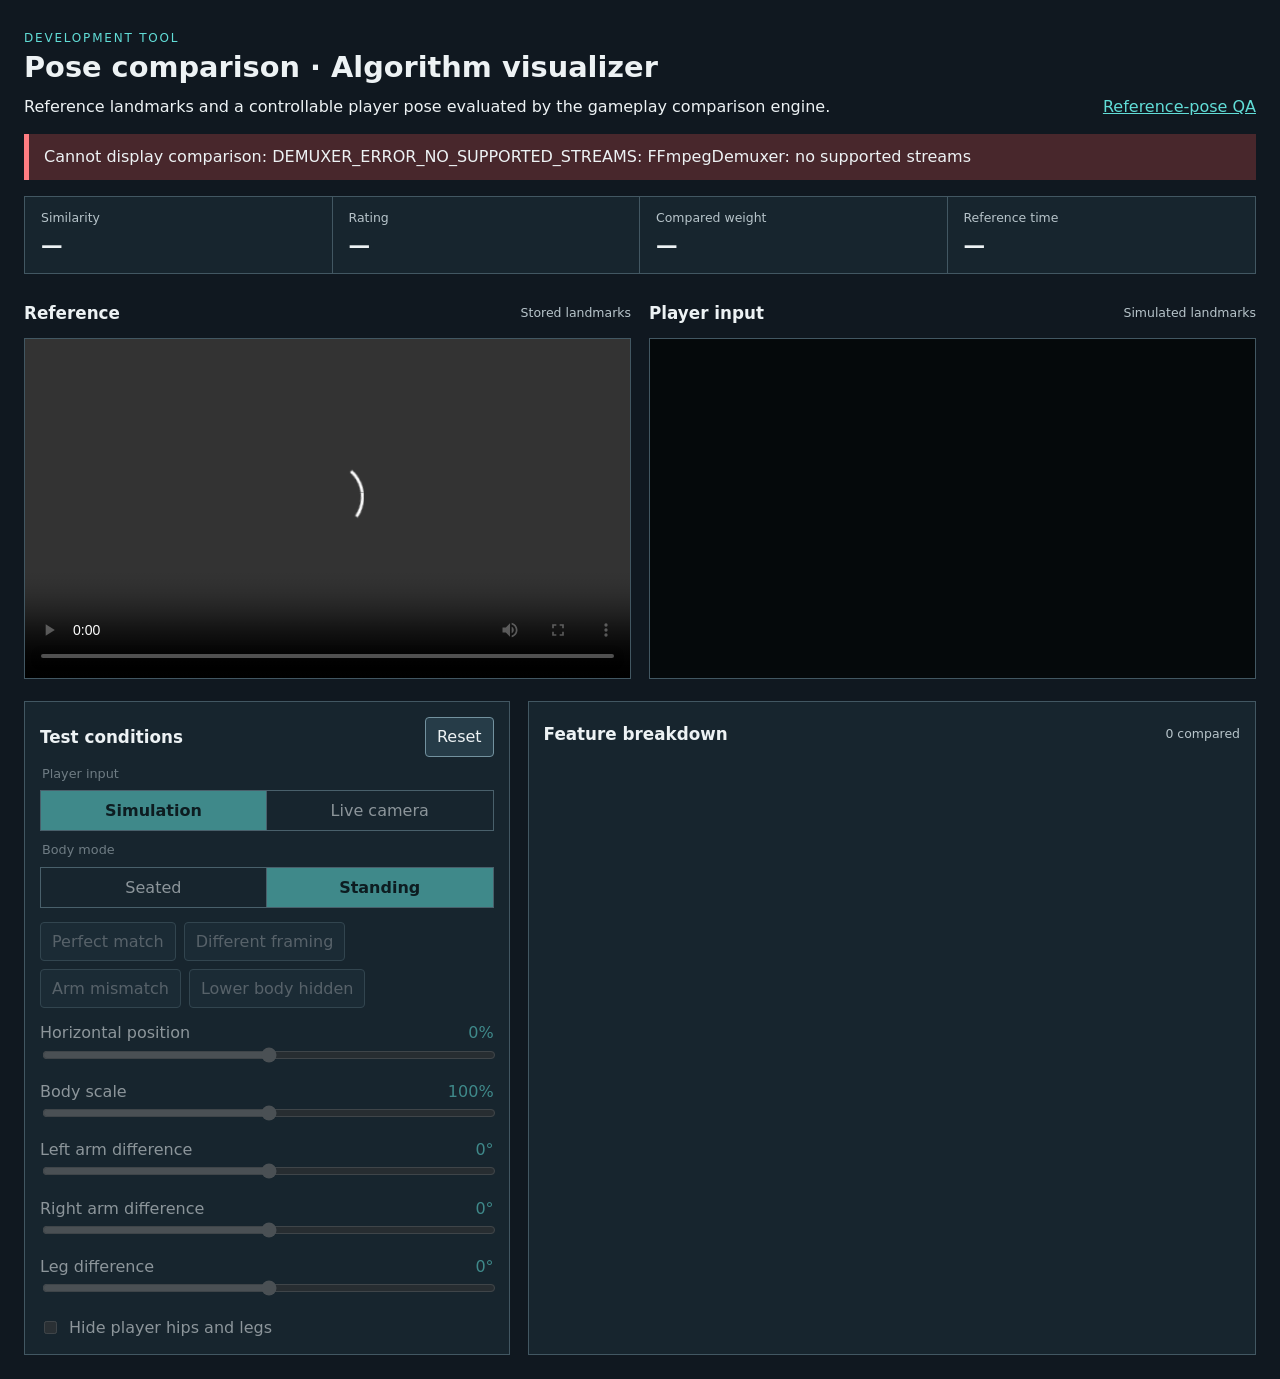
<file: tools/pose-comparison/visualizer.html>
<!doctype html>
<html lang="en">
<head>
  <meta charset="utf-8">
  <meta name="viewport" content="width=device-width, initial-scale=1">
  <title>Pose comparison · Algorithm visualizer</title>
  <link rel="stylesheet" href="visualizer.css">
</head>
<body>
<main>
  <header>
    <div>
      <p class="eyebrow">DEVELOPMENT TOOL</p>
      <h1>Pose comparison · Algorithm visualizer</h1>
      <p>Reference landmarks and a controllable player pose evaluated by the gameplay comparison engine.</p>
    </div>
    <a href="../reference-pose/visualizer.html">Reference-pose QA</a>
  </header>

  <p id="status" role="status">Loading reference data…</p>

  <section class="score-strip" aria-label="Comparison result">
    <div><span>Similarity</span><strong id="similarity">—</strong></div>
    <div><span>Rating</span><strong id="rating">—</strong></div>
    <div><span>Compared weight</span><strong id="weight">—</strong></div>
    <div><span>Reference time</span><strong id="time">—</strong></div>
  </section>

  <div class="stage-grid">
    <section>
      <div class="section-heading"><h2>Reference</h2><span>Stored landmarks</span></div>
      <div class="media-stage">
        <video id="video" controls playsinline preload="metadata" controlslist="nofullscreen" disablepictureinpicture></video>
        <canvas id="reference-canvas" aria-hidden="true"></canvas>
      </div>
    </section>
    <section>
      <div class="section-heading"><h2>Player input</h2><span id="player-source-label">Simulated landmarks</span></div>
      <div class="player-stage"><canvas id="player-canvas" aria-label="Player pose preview"></canvas></div>
    </section>
  </div>

  <div class="workbench">
    <section class="controls" aria-labelledby="controls-title">
      <div class="section-heading"><h2 id="controls-title">Test conditions</h2><button id="reset" type="button">Reset</button></div>
      <fieldset id="controls" disabled>
        <legend>Player input</legend>
        <div class="segmented source-switch">
          <label><input type="radio" name="source" value="simulation" checked><span>Simulation</span></label>
          <label><input type="radio" name="source" value="camera"><span>Live camera</span></label>
        </div>
        <div id="camera-controls" class="camera-controls" hidden>
          <button id="camera-toggle" type="button" aria-pressed="false">Start camera</button>
          <span id="camera-status" role="status">Camera off</span>
        </div>

        <legend>Body mode</legend>
        <div class="segmented">
          <label><input type="radio" name="mode" value="seated"><span>Seated</span></label>
          <label><input type="radio" name="mode" value="standing" checked><span>Standing</span></label>
        </div>

        <div id="simulation-controls">
          <div class="preset-row" aria-label="Presets">
            <button type="button" data-preset="perfect">Perfect match</button>
            <button type="button" data-preset="framing">Different framing</button>
            <button type="button" data-preset="arms">Arm mismatch</button>
            <button type="button" data-preset="cropped">Lower body hidden</button>
          </div>

          <label class="range-row"><span>Horizontal position <output id="translate-output">0%</output></span>
            <input id="translate" type="range" min="-25" max="25" value="0"></label>
          <label class="range-row"><span>Body scale <output id="scale-output">100%</output></span>
            <input id="scale" type="range" min="65" max="135" value="100"></label>
          <label class="range-row"><span>Left arm difference <output id="left-arm-output">0°</output></span>
            <input id="left-arm" type="range" min="-120" max="120" value="0"></label>
          <label class="range-row"><span>Right arm difference <output id="right-arm-output">0°</output></span>
            <input id="right-arm" type="range" min="-120" max="120" value="0"></label>
          <label class="range-row"><span>Leg difference <output id="legs-output">0°</output></span>
            <input id="legs" type="range" min="-70" max="70" value="0"></label>
          <label class="check-row"><input id="hide-lower" type="checkbox"> Hide player hips and legs</label>
        </div>
      </fieldset>
    </section>

    <section class="breakdown" aria-labelledby="breakdown-title">
      <div class="section-heading"><h2 id="breakdown-title">Feature breakdown</h2><span id="feature-count">0 compared</span></div>
      <div id="features" class="feature-list"></div>
    </section>
  </div>
</main>
<script>
  if (location.protocol === 'file:') {
    const status = document.getElementById('status');
    status.textContent = 'HTTP(S) required: run python -m http.server 8000 from the repository root, then open http://localhost:8000/tools/pose-comparison/visualizer.html';
    status.className = 'error';
  } else {
    import('./visualizer.js').catch(error => {
      const status = document.getElementById('status');
      status.textContent = 'Unable to start visualizer. Check the local server and console.';
      status.className = 'error';
      console.error(error);
    });
  }
</script>
</body>
</html>
</file>
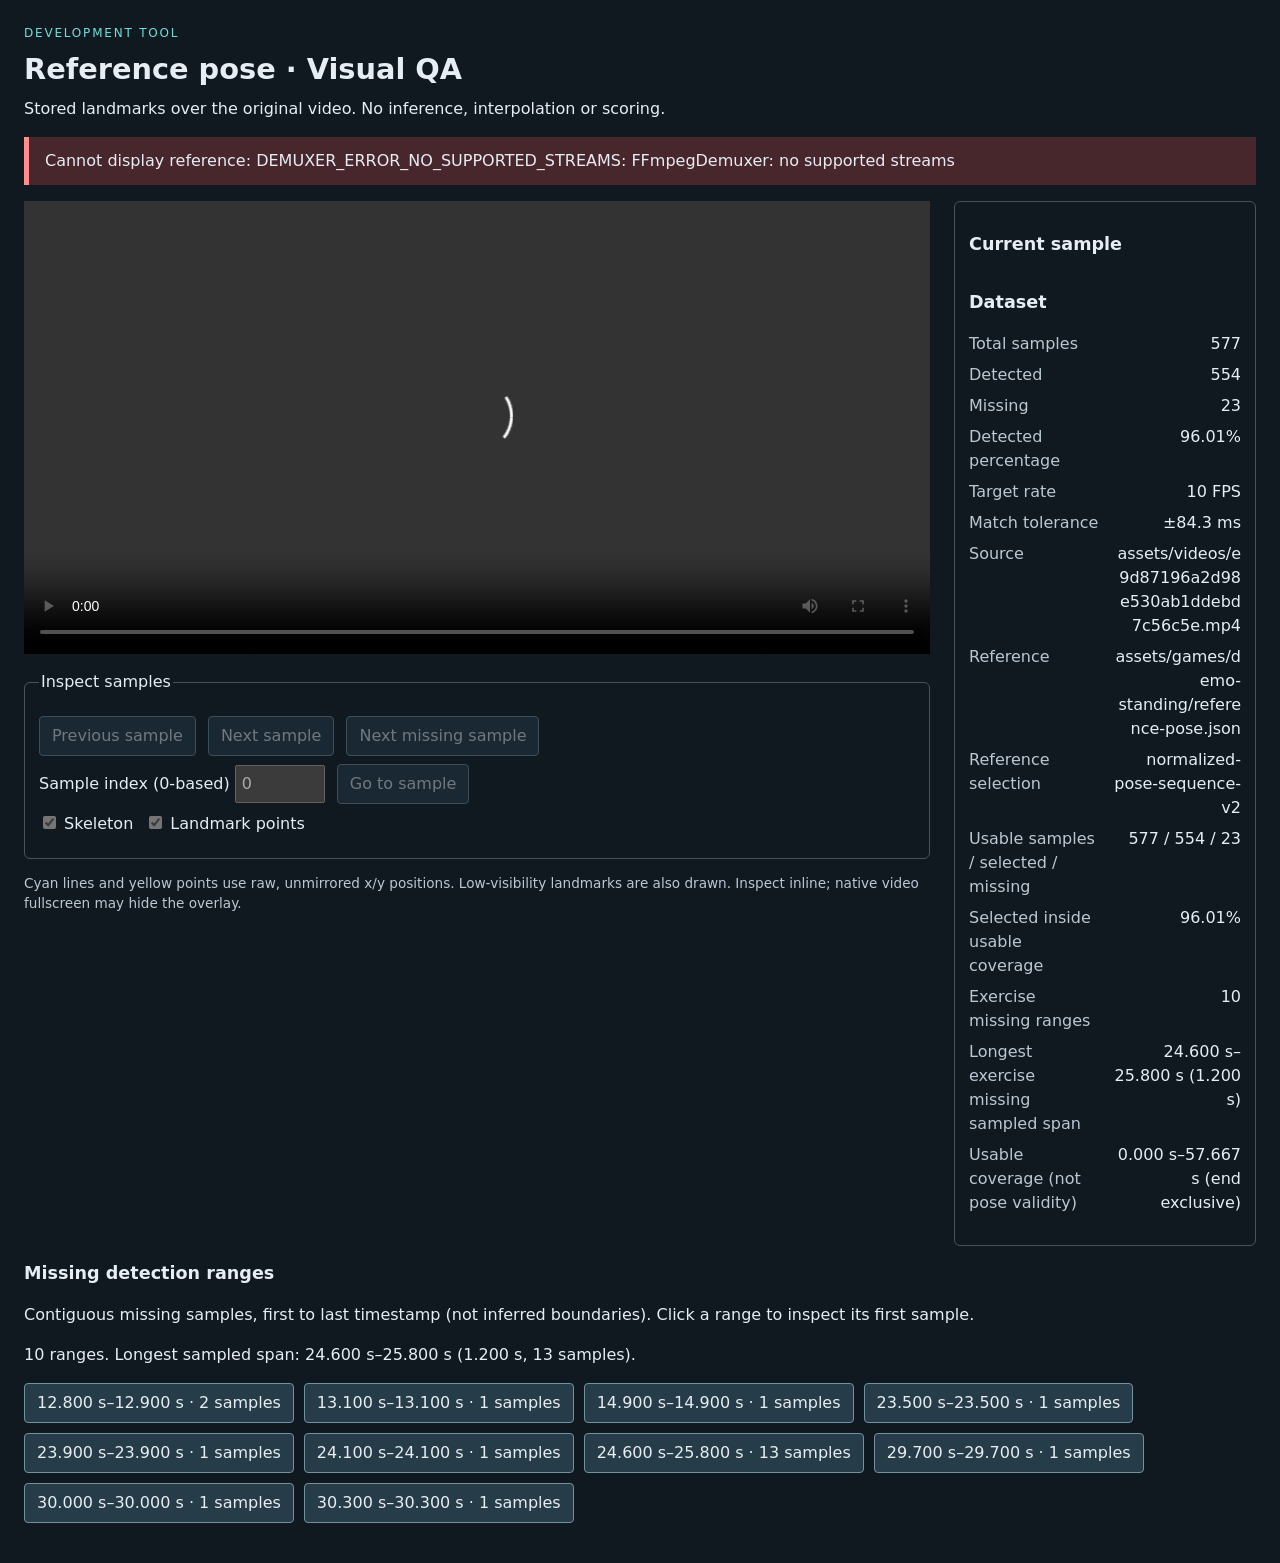
<file: tools/reference-pose/visualizer.html>
<!doctype html>
<html lang="en">
<head>
  <meta charset="utf-8">
  <meta name="viewport" content="width=device-width, initial-scale=1">
  <title>Reference pose · Visual QA</title>
  <link rel="stylesheet" href="visualizer.css">
</head>
<body>
<main>
  <header><p class="eyebrow">DEVELOPMENT TOOL</p><h1>Reference pose · Visual QA</h1>
    <p>Stored landmarks over the original video. No inference, interpolation or scoring.</p></header>
  <p id="status" role="status">Loading reference data…</p>
  <div class="layout">
    <section aria-label="Video and overlay">
      <div class="video-stage">
        <video id="video" controls playsinline preload="metadata" controlslist="nofullscreen" disablepictureinpicture></video>
        <canvas id="overlay" aria-hidden="true"></canvas>
      </div>
      <fieldset id="controls" disabled>
        <legend>Inspect samples</legend>
        <div class="row"><button id="previous">Previous sample</button><button id="next">Next sample</button>
          <button id="next-missing">Next missing sample</button></div>
        <form id="jump" class="row"><label>Sample index (0-based) <input id="sample-input" type="number" min="0" step="1" value="0" required></label><button>Go to sample</button></form>
        <div class="row"><label><input id="skeleton" type="checkbox" checked> Skeleton</label>
          <label><input id="points" type="checkbox" checked> Landmark points</label></div>
      </fieldset>
      <p class="note">Cyan lines and yellow points use raw, unmirrored x/y positions. Low-visibility landmarks are also drawn. Inspect inline; native video fullscreen may hide the overlay.</p>
    </section>
    <aside aria-label="QA information">
      <h2>Current sample</h2><dl id="current"></dl>
      <h2>Dataset</h2><dl id="summary"></dl>
    </aside>
  </div>
  <section><h2>Missing detection ranges</h2>
    <p>Contiguous missing samples, first to last timestamp (not inferred boundaries). Click a range to inspect its first sample.</p>
    <p id="range-summary"></p><ul id="ranges"></ul>
  </section>
</main>
<script>
  // Inline so file:// still gives a useful message when module loading is blocked.
  if (location.protocol === 'file:') {
    document.getElementById('status').textContent = 'HTTP(S) required: run python -m http.server 8000 from the repository root, then open http://localhost:8000/tools/reference-pose/visualizer.html';
    document.getElementById('status').className = 'error';
  } else {
    import('./visualizer.js?v=2').catch(error => {
      document.getElementById('status').textContent = 'Unable to start visualizer. Check the local server and console.';
      document.getElementById('status').className = 'error';
      console.error(error);
    });
  }
</script>
</body>
</html>
</file>
<file: css/styles.css>
:root {
            --bg-page: #181b22;
            --container-bg: #d6dadf;
            --text-main: #222b38;
            --color-seated: #00baa3;
            --color-seated-hover: #009885;
            --color-standing: #b9764b;
            --color-standing-hover: #a1643c;
            --color-game-card: #9fd8c3;
            --color-game-card-hover: #8acbb3;
            --color-quit: #00bcd4;
            --color-quit-hover: #0097a7;
            --color-pause: #ffd000;
            --color-pause-hover: #f5b700;
            --color-fullscreen: #00e676;
            --color-fullscreen-hover: #00c853;
            --color-finish: #ff3344;
            --color-finish-hover: #e02434;
            --color-retry: #ff6b35;
            --color-rest: #00bcd4;
            --color-continue: #d6e828;
            --color-focus-yellow: #ffdd00;
            --color-voice-orange: #ff9800;
            --player-button-font-size: clamp(1.2rem, 1.1rem + 0.45vw, 1.55rem);
            --player-page-title-size: clamp(2.75rem, 2.2rem + 1.8vw, 4rem);
            --player-option-label-size: clamp(2.75rem, 2.25rem + 1.3vw, 3.75rem);
            --playlist-card-title-size: clamp(2.125rem, 1.75rem + 1vw, 2.75rem);
            --playlist-card-secondary-size: clamp(1.125rem, 1rem + 0.35vw, 1.35rem);
            --player-touch-target-height: clamp(3.5rem, 5.5vw, 4.25rem);
            --player-nav-icon-size: clamp(1.45rem, 1.2rem + 0.8vw, 2rem);
            --player-primary-icon-size: clamp(4.5rem, 7vw, 6.5rem);
            --timeline-track-size: 12px;
            --timeline-thumb-size: clamp(1.75rem, 2.5vw, 2.1rem);
        }

        * {
            box-sizing: border-box;
            margin: 0;
            padding: 0;
            user-select: none;
            -webkit-user-select: none;
        }

        body {
            font-family: 'Nunito', sans-serif;
            background: #f4f3ee;
            color: var(--text-main);
            min-height: 100vh;
            min-height: 100dvh;
            display: flex;
            flex-direction: column;
            padding: 0;
            overflow: hidden;
        }

        /* Full-viewport application shell */
        #screen-container {
            width: 100vw;
            height: 100vh;
            height: 100dvh;
            background: #f4f3ee;
            position: relative;
            overflow: hidden;
            display: flex;
            flex-direction: column;
        }

        #screen-container::before {
            content: '';
            position: absolute;
            inset: 0;
            background-image: url("../assets/images/wave_minimal2.png");
            background-position: center;
            background-size: contain;
            background-repeat: no-repeat;
            mix-blend-mode: multiply;
            opacity: 0.45;
            pointer-events: none;
            z-index: 0;
        }

        /* Screens */
        .screen {
            display: none;
            width: 100%;
            height: 100%;
            position: relative;
            z-index: 1;
            flex-direction: column;
            background: rgba(216, 220, 222, 0.52);
        }

        .screen.active {
            display: flex;
            animation: fadeIn 0.25s ease-out forwards;
        }

        @keyframes fadeIn {
            from { opacity: 0; transform: scale(0.99); }
            to { opacity: 1; transform: scale(1); }
        }

        /* Common Header in Screens */
        .screen-top-bar {
            width: 100%;
            height: 72px;
            padding: 12px 28px;
            display: flex;
            align-items: center;
            justify-content: space-between;
            background: transparent;
            z-index: 10;
        }

        .voice-icon-btn {
            display: inline-flex;
            align-items: center;
            justify-content: center;
            gap: 8px;
            background: #ff9800;
            color: #fff;
            border: 3px solid #f57c00;
            padding: 10px 20px;
            border-radius: 14px;
            font-size: 18px;
            font-weight: 800;
            cursor: pointer;
            box-shadow: 0 4px 12px rgba(255, 152, 0, 0.35);
            transition: transform 0.15s, background-color 0.2s, box-shadow 0.2s;
        }

        .player-voice-btn {
            min-height: var(--player-touch-target-height);
            padding: 10px clamp(16px, 2vw, 24px);
            gap: 10px;
            font-size: var(--player-button-font-size);
        }

        .player-nav-icon {
            flex: 0 0 auto;
            font-size: var(--player-nav-icon-size);
            line-height: 1;
        }

        .voice-icon-btn:hover {
            background: #f57c00;
            transform: translateY(-2px);
        }

        .voice-icon-btn.active {
            background: #ffb74d;
            color: #3e2723;
            border-color: #e65100;
            animation: pulseVoice 1.8s infinite;
        }

        @keyframes pulseVoice {
            0%, 100% { box-shadow: 0 0 0 0 rgba(255, 152, 0, 0.7); }
            50% { box-shadow: 0 0 0 10px rgba(255, 152, 0, 0); }
        }

        .screen-title {
            font-family: 'Fredoka', sans-serif;
            font-size: 34px;
            font-weight: 700;
            color: #1f2a37;
            letter-spacing: 0.5px;
            text-align: center;
        }

        .player-page-title {
            font-size: var(--player-page-title-size);
            line-height: 1.08;
        }

        .home-icon-btn {
            background: #78909c;
            color: #fff;
            border: none;
            padding: 10px 18px;
            border-radius: 12px;
            font-size: 16px;
            font-weight: 800;
            cursor: pointer;
            transition: all 0.2s;
        }

        .home-icon-btn:hover {
            background: #546e7a;
            transform: translateY(-2px);
        }

        .player-nav-btn {
            min-height: var(--player-touch-target-height);
            padding: 10px clamp(20px, 2.4vw, 30px);
            display: inline-flex;
            align-items: center;
            justify-content: center;
            gap: 10px;
            font-size: var(--player-button-font-size);
        }

        /* ---------------------------------------------------- */
        /* SCREEN 1: HOMEPAGE                                   */
        /* ---------------------------------------------------- */
        #screen-home {
            align-items: center;
            justify-content: center;
        }

        .home-top {
            position: absolute;
            top: 24px;
            left: 28px;
            right: 28px;
            display: grid;
            grid-template-columns: minmax(0, 1fr) auto auto;
            align-items: center;
            gap: 18px;
            z-index: 10;
        }

        .home-voice-btn {
            font-size: var(--player-button-font-size);
            padding: 10px clamp(16px, 2vw, 24px);
        }

        .home-brand {
            font-family: 'Nunito', sans-serif;
            font-size: 28px;
            color: #37474f;
            font-weight: 700;
            display: flex;
            align-items: center;
            gap: 12px;
        }

        .home-content {
            flex: 1;
            display: flex;
            flex-direction: column;
            align-items: center;
            justify-content: center;
            gap: clamp(32px, 5vh, 48px);
            padding: 30px;
        }

        .home-heading {
            font-family: 'Fredoka', sans-serif;
            font-size: var(--player-page-title-size);
            color: #1e293b;
            text-shadow: 0 1px 2px rgba(255, 255, 255, 0.8);
            text-align: center;
        }

        .home-btn-group {
            display: flex;
            gap: 56px;
            justify-content: center;
            align-items: center;
        }

        .home-mode-btn {
            width: clamp(260px, 23vw, 320px);
            min-height: clamp(180px, 24vh, 230px);
            border: none;
            border-radius: 22px;
            font-family: 'Fredoka', sans-serif;
            font-size: clamp(38px, 3vw, 46px);
            font-weight: 700;
            color: #ffffff;
            cursor: pointer;
            box-shadow: 0 14px 28px rgba(0, 0, 0, 0.18), 0 6px 10px rgba(0, 0, 0, 0.1);
            transition: all 0.2s cubic-bezier(0.175, 0.885, 0.32, 1.275);
            display: flex;
            flex-direction: column;
            align-items: center;
            justify-content: center;
            gap: 12px;
            position: relative;
        }

        .mode-icon {
            font-size: var(--player-primary-icon-size);
            line-height: 1;
        }

        .mode-label {
            font-size: var(--player-option-label-size);
            line-height: 1.05;
        }

        .home-mode-btn:hover {
            transform: translateY(-6px) scale(1.03);
            box-shadow: 0 18px 34px rgba(0, 0, 0, 0.25);
        }

        .home-mode-btn:active {
            transform: translateY(1px) scale(0.98);
        }

        .btn-seated {
            background: var(--color-seated);
        }
        .btn-seated:hover {
            background: var(--color-seated-hover);
        }

        .btn-standing {
            background: var(--color-standing);
        }
        .btn-standing:hover {
            background: var(--color-standing-hover);
        }

        /* ---------------------------------------------------- */
        /* SCREEN 2: PLAYLIST (Seated / Standing)              */
        /* ---------------------------------------------------- */
        .playlist-wrap {
            flex: 1;
            padding: 10px 40px 30px;
            display: flex;
            flex-direction: column;
            align-items: center;
            justify-content: center;
            overflow-y: auto;
        }

        .playlist-grid {
            display: grid;
            grid-template-columns: repeat(2, minmax(270px, 330px));
            gap: clamp(22px, 3vh, 30px) clamp(24px, 4vw, 48px);
            justify-content: center;
            align-items: center;
            margin-top: 10px;
        }

        .game-grid-btn {
            background: var(--color-game-card);
            border: 3px solid #84c7b0;
            border-radius: 18px;
            min-height: clamp(110px, 14vh, 132px);
            padding: 16px 24px;
            font-family: 'Fredoka', sans-serif;
            font-size: var(--playlist-card-title-size);
            font-weight: 700;
            color: #1a3c30;
            cursor: pointer;
            box-shadow: 0 6px 14px rgba(0, 0, 0, 0.1);
            transition: all 0.2s ease;
            display: flex;
            align-items: center;
            justify-content: center;
            gap: 14px;
        }

        .game-grid-btn::before {
            content: '';
            width: 0;
            height: 0;
            border-top: 0.45em solid transparent;
            border-bottom: 0.45em solid transparent;
            border-left: 0.75em solid #08785f;
        }

        .game-grid-btn small,
        .game-card-secondary {
            font-family: 'Nunito', sans-serif;
            font-size: var(--playlist-card-secondary-size);
            font-weight: 800;
            line-height: 1.3;
        }

        .game-grid-btn:hover {
            background: var(--color-game-card-hover);
            transform: translateY(-4px);
            box-shadow: 0 10px 20px rgba(0, 0, 0, 0.15);
            border-color: #5bb396;
        }

        .game-grid-btn:active {
            transform: translateY(0);
        }

        /* ---------------------------------------------------- */
        /* SCREEN 3: GAME SCREEN (Split & Full Screen)          */
        /* ---------------------------------------------------- */
        #screen-game {
            background: rgba(205, 210, 214, 0.6);
        }

        .game-header-bar {
            width: 100%;
            min-height: 72px;
            padding: 10px 28px;
            display: grid;
            grid-template-columns: minmax(0, 1fr) auto minmax(0, 1fr);
            align-items: center;
            gap: 16px;
            background: #dce1e5;
            border-bottom: 2px solid #b8c0c8;
        }

        .game-header-left {
            display: flex;
            align-items: center;
            gap: 12px;
            min-width: 0;
        }

        .game-header-left .voice-icon-btn {
            flex: 0 0 auto;
            min-height: var(--player-touch-target-height);
            padding: 8px clamp(12px, 1.5vw, 20px);
            font-size: clamp(1rem, 0.9rem + 0.35vw, 1.25rem);
        }

        .game-title-display {
            grid-column: 2;
            font-family: 'Fredoka', sans-serif;
            font-size: 28px;
            font-weight: 700;
            color: #1f2a37;
            text-align: center;
            white-space: nowrap;
        }

        .game-score-wrap {
            display: flex;
            justify-content: flex-end;
            min-width: 0;
        }

        .game-header-bar .status-pill {
            font-family: 'Fredoka', sans-serif;
            font-size: 19px;
            font-weight: 700;
            color: #212529;
        }

        .status-pill {
            background: #ffffff;
            padding: 6px 18px;
            border-radius: 12px;
            box-shadow: 0 2px 6px rgba(0, 0, 0, 0.08);
            border: 2px solid #cfd8dc;
            display: flex;
            align-items: center;
            gap: 8px;
        }

        .status-pill.score {
            color: #1565c0;
        }

        /* Main Game Stage */
        .game-stage-container {
            flex: 1;
            padding: 16px 24px;
            display: flex;
            gap: 18px;
            position: relative;
            overflow: hidden;
        }

        /* Left Avatar View */
        .stage-avatar-panel {
            flex: 1;
            background: #e2e7ec;
            border-radius: 16px;
            border: 3px solid #b0bec5;
            display: flex;
            flex-direction: column;
            align-items: center;
            justify-content: center;
            position: relative;
            overflow: hidden;
            box-shadow: inset 0 2px 8px rgba(0,0,0,0.06);
            transition: all 0.3s cubic-bezier(0.4, 0, 0.2, 1);
        }

        .avatar-label {
            position: absolute;
            top: 14px;
            left: 18px;
            background: rgba(0, 0, 0, 0.6);
            color: #ffffff;
            font-size: 13px;
            font-weight: 800;
            padding: 4px 12px;
            border-radius: 8px;
            letter-spacing: 0.5px;
            z-index: 5;
        }

        .avatar-svg-wrap {
            width: 100%;
            flex: 1;
            min-height: 0;
            padding-top: 38px;
            display: flex;
            align-items: center;
            justify-content: center;
            position: relative;
        }

        /* Pose feedback is driven only by live player landmarks. */
        .avatar-figure {
            width: min(100%, 270px);
            height: 100%;
            max-height: 320px;
            filter: drop-shadow(0 8px 16px rgba(0, 188, 212, 0.3));
        }

        .avatar-torso {
            fill: #00bfc4;
            stroke: #007e83;
            stroke-width: 4;
            stroke-linejoin: round;
        }

        .avatar-limbs line {
            stroke: #00bfc4;
            stroke-width: 19;
            stroke-linecap: round;
        }

        .avatar-joints circle,
        .avatar-head {
            fill: #20d4d5;
            stroke: #007e83;
            stroke-width: 3;
        }

        .avatar-wave-rings {
            position: absolute;
            width: min(75%, 240px);
            aspect-ratio: 1;
            border-radius: 50%;
            border: 2px dashed rgba(0, 188, 212, 0.4);
            pointer-events: none;
        }

        /* Right Video View */
        .stage-video-panel {
            flex: 1;
            background: #000000;
            border-radius: 16px;
            border: 3px solid #37474f;
            display: flex;
            align-items: center;
            justify-content: center;
            position: relative;
            overflow: hidden;
            box-shadow: 0 4px 15px rgba(0, 0, 0, 0.25);
            transition: all 0.3s cubic-bezier(0.4, 0, 0.2, 1);
        }

        .video-player {
            width: 100%;
            height: 100%;
            object-fit: cover;
            background: #000;
        }

        .ctrl-finish {
            background: var(--color-finish);
            color: #ffffff;
        }

        .ctrl-finish:hover {
            background: var(--color-finish-hover);
        }

        /* Full Screen Layout Mode */
        .game-stage-container.fullscreen-active .stage-avatar-panel {
            display: none;
        }

        .game-stage-container.fullscreen-active .stage-video-panel {
            flex: 1 1 100%;
            height: 100%;
        }

        /* Video Timeline */
        .video-timeline {
            width: 100%;
            min-height: 80px;
            padding: 12px 28px;
            display: flex;
            align-items: center;
            gap: clamp(14px, 1.5vw, 22px);
            background: rgba(238, 241, 243, 0.94);
            border-top: 2px solid #b8c0c8;
        }

        .timeline-time {
            min-width: 60px;
            color: #263746;
            font-variant-numeric: tabular-nums;
            font-size: clamp(18px, 1.2vw, 21px);
            font-weight: 900;
            text-align: center;
        }

        .video-progress {
            flex: 1 1 auto;
            min-width: 120px;
            accent-color: var(--color-seated-hover);
            cursor: pointer;
            height: var(--timeline-thumb-size);
            appearance: none;
            -webkit-appearance: none;
            background: transparent;
        }

        .video-progress::-webkit-slider-runnable-track {
            height: var(--timeline-track-size);
            border-radius: 999px;
            background: #91a2ae;
        }

        .video-progress::-webkit-slider-thumb {
            width: var(--timeline-thumb-size);
            height: var(--timeline-thumb-size);
            margin-top: calc((var(--timeline-track-size) - var(--timeline-thumb-size)) / 2);
            border: 3px solid #ffffff;
            border-radius: 50%;
            background: var(--color-seated-hover);
            box-shadow: 0 2px 5px rgba(0, 0, 0, 0.35);
            -webkit-appearance: none;
        }

        .video-progress::-moz-range-track {
            height: var(--timeline-track-size);
            border-radius: 999px;
            background: #91a2ae;
        }

        .video-progress::-moz-range-thumb {
            width: var(--timeline-thumb-size);
            height: var(--timeline-thumb-size);
            border: 3px solid #ffffff;
            border-radius: 50%;
            background: var(--color-seated-hover);
            box-shadow: 0 2px 5px rgba(0, 0, 0, 0.35);
        }

        .video-progress:disabled {
            cursor: wait;
            opacity: 0.65;
        }

        .video-progress:focus-visible,
        .speed-control select:focus-visible {
            outline: 4px solid var(--color-focus-yellow);
            outline-offset: 3px;
        }

        .speed-control {
            display: inline-flex;
            align-items: center;
            gap: 10px;
            color: #263746;
            font-size: clamp(18px, 1.2vw, 21px);
            font-weight: 900;
            white-space: nowrap;
        }

        .speed-control select {
            min-height: 52px;
            padding: 8px 38px 8px 14px;
            border: 2px solid #91a2ae;
            border-radius: 10px;
            background: #ffffff;
            color: #1f2a37;
            font-family: 'Nunito', sans-serif;
            font-size: clamp(18px, 1.2vw, 21px);
            font-weight: 900;
            cursor: pointer;
        }

        .sr-only {
            position: absolute;
            width: 1px;
            height: 1px;
            padding: 0;
            margin: -1px;
            overflow: hidden;
            clip: rect(0, 0, 0, 0);
            white-space: nowrap;
            border: 0;
        }

        /* Bottom Controls Bar */
        .game-controls-bar {
            width: 100%;
            min-height: 96px;
            height: auto;
            padding: 14px 28px;
            background: #d8dde2;
            border-top: 2px solid #b8c0c8;
            display: flex;
            align-items: center;
            justify-content: center;
            gap: clamp(16px, 2.2vw, 32px);
            z-index: 10;
        }

        .ctrl-btn {
            min-height: 64px;
            padding: 8px clamp(24px, 3vw, 42px);
            border-radius: 16px;
            border: none;
            font-family: 'Fredoka', sans-serif;
            font-size: clamp(24px, 1.6vw, 28px);
            font-weight: 700;
            cursor: pointer;
            box-shadow: 0 4px 10px rgba(0, 0, 0, 0.15);
            transition: all 0.15s cubic-bezier(0.175, 0.885, 0.32, 1.275);
            display: inline-flex;
            align-items: center;
            justify-content: center;
            gap: 8px;
        }

        .ctrl-btn:hover {
            transform: translateY(-3px);
            box-shadow: 0 8px 16px rgba(0, 0, 0, 0.2);
        }

        .ctrl-btn:active {
            transform: translateY(1px);
        }

        .ctrl-quit {
            background: var(--color-quit);
            color: #ffffff;
        }
        .ctrl-quit:hover {
            background: var(--color-quit-hover);
        }

        .ctrl-pause {
            background: var(--color-pause);
            color: #4a3b00;
        }
        .ctrl-pause:hover {
            background: var(--color-pause-hover);
        }

        .ctrl-fullscreen {
            background: var(--color-fullscreen);
            color: #003e1a;
        }
        .ctrl-fullscreen:hover {
            background: var(--color-fullscreen-hover);
        }

        /* ---------------------------------------------------- */
        /* SCREEN 4: WIN SCREEN                                 */
        /* ---------------------------------------------------- */
        #screen-win {
            align-items: center;
            justify-content: center;
            position: relative;
        }

        .win-confetti-canvas {
            position: absolute;
            top: 0;
            left: 0;
            width: 100%;
            height: 100%;
            pointer-events: none;
            z-index: 1;
        }

        .win-box {
            position: relative;
            z-index: 2;
            display: flex;
            flex-direction: column;
            align-items: center;
            justify-content: center;
            gap: 20px;
            text-align: center;
        }

        .win-title {
            font-family: 'Fredoka', sans-serif;
            font-size: 48px;
            color: #1e293b;
            font-weight: 700;
            display: flex;
            align-items: center;
            gap: 12px;
            animation: bounceIn 0.6s cubic-bezier(0.175, 0.885, 0.32, 1.275);
        }

        @keyframes bounceIn {
            0% { transform: scale(0.5); opacity: 0; }
            70% { transform: scale(1.08); }
            100% { transform: scale(1); opacity: 1; }
        }

        .win-score {
            font-size: 32px;
            font-weight: 800;
            color: #37474f;
            display: flex;
            align-items: center;
            gap: 10px;
            margin-bottom: 10px;
        }

        .win-score .score-val {
            color: #e65100;
            font-weight: 900;
            font-size: 38px;
        }

        /* Win Buttons Layout */
        .win-btn-layout {
            display: flex;
            flex-direction: column;
            align-items: center;
            gap: 22px;
            margin-top: 10px;
        }

        .win-btn-row {
            display: flex;
            gap: 28px;
            justify-content: center;
        }

        .win-btn {
            min-height: 74px;
            min-width: 195px;
            padding: 10px 32px;
            border-radius: 16px;
            border: none;
            font-family: 'Fredoka', sans-serif;
            font-size: clamp(27px, 2vw, 32px);
            font-weight: 700;
            cursor: pointer;
            box-shadow: 0 6px 16px rgba(0, 0, 0, 0.15);
            transition: all 0.2s cubic-bezier(0.175, 0.885, 0.32, 1.275);
            display: inline-flex;
            align-items: center;
            justify-content: center;
            gap: 12px;
        }

        .result-action-icon {
            font-size: 1.35em;
            line-height: 1;
        }

        .win-btn:hover {
            transform: translateY(-4px) scale(1.03);
            box-shadow: 0 10px 22px rgba(0, 0, 0, 0.2);
        }

        .win-btn:active {
            transform: translateY(1px);
        }

        .btn-retry {
            background: var(--color-retry);
            color: #ffffff;
        }

        .btn-rest {
            background: var(--color-rest);
            color: #ffffff;
        }

        .btn-continue {
            background: var(--color-continue);
            color: #334400;
        }

        /* ---------------------------------------------------- */
        /* ACCESSIBILITY FOCUS & VOICE GUIDANCE SYSTEM          */
        /* ---------------------------------------------------- */
        .accessible-target {
            outline: none;
            transition: border 0.15s, box-shadow 0.15s, transform 0.15s;
        }

        /* High-contrast yellow indicator when focused in Voice Mode */
        .accessible-target.voice-focused {
            outline: 6px solid var(--color-focus-yellow) !important;
            box-shadow: 0 0 25px rgba(255, 221, 0, 0.95), 0 0 0 10px rgba(0, 0, 0, 0.3) !important;
            transform: scale(1.05) !important;
            z-index: 50 !important;
            animation: focusGlow 1s ease-in-out infinite alternate;
        }

        @keyframes focusGlow {
            from { box-shadow: 0 0 15px rgba(255, 221, 0, 0.8), 0 0 0 6px rgba(0, 0, 0, 0.2); }
            to { box-shadow: 0 0 30px rgba(255, 221, 0, 1), 0 0 0 10px rgba(0, 0, 0, 0.4); }
        }

        /* Subtitle Banner at bottom */
        #voice-subtitle {
            position: absolute;
            bottom: 20px;
            left: 50%;
            transform: translateX(-50%);
            background: rgba(18, 24, 38, 0.95);
            border: 3px solid var(--color-focus-yellow);
            color: var(--color-focus-yellow);
            padding: 12px 28px;
            border-radius: 30px;
            font-size: 18px;
            font-weight: 800;
            display: none;
            z-index: 200;
            box-shadow: 0 10px 30px rgba(0, 0, 0, 0.6);
            text-align: center;
            max-width: 85%;
            pointer-events: none;
            animation: slideUpSub 0.2s ease-out;
        }

        @keyframes slideUpSub {
            from { opacity: 0; transform: translate(-50%, 15px); }
            to { opacity: 1; transform: translate(-50%, 0); }
        }

        /* Video Status Overlay */
        .pause-overlay {
            position: absolute;
            top: 0;
            left: 0;
            width: 100%;
            height: 100%;
            background: rgba(0, 0, 0, 0.6);
            display: none;
            flex-direction: column;
            align-items: center;
            justify-content: center;
            color: #ffffff;
            font-family: 'Fredoka', sans-serif;
            font-size: 32px;
            font-weight: 700;
            z-index: 8;
            backdrop-filter: blur(4px);
        }

        .pause-overlay.active {
            display: flex;
        }

        /* ---------------------------------------------------- */
        /* ROLE SELECTION & STAFF PROTOTYPE SCREENS              */
        /* ---------------------------------------------------- */
        #screen-start,
        .staff-screen { background: rgba(216, 220, 222, 0.52); }

        .role-content,
        .staff-content {
            flex: 1;
            min-height: 0;
            padding: 24px 40px 36px;
            overflow-y: auto;
        }

        .role-content {
            position: relative;
            display: grid;
            grid-template-rows: 34% auto 1fr;
            justify-items: center;
            align-items: end;
            gap: clamp(48px, 7vh, 82px);
            padding: 0 clamp(24px, 5vw, 72px);
            overflow: hidden;
        }

        .start-top {
            position: absolute;
            top: 24px;
            left: 28px;
            right: 28px;
            display: flex;
            align-items: center;
            justify-content: space-between;
            gap: 20px;
            z-index: 10;
        }

        .start-voice-btn {
            flex: 0 0 auto;
            font-size: var(--player-button-font-size);
            padding: 10px clamp(16px, 2vw, 24px);
        }

        .role-heading {
            font-family: 'Nunito', sans-serif;
            align-self: end;
            width: 100%;
            max-width: 1200px;
            font-size: clamp(50px, 5vw, 72px);
            line-height: 1.08;
            text-align: center;
            color: #1e293b;
        }

        .role-heading-line {
            white-space: nowrap;
        }

        #screen-start .role-options {
            align-self: start;
            display: block;
            width: min(520px, 100%);
        }

        #screen-start .role-primary {
            width: 100%;
            min-height: clamp(150px, 22vh, 180px);
            padding: 22px;
            font-size: clamp(36px, 3vw, 44px);
            display: flex;
            align-items: center;
            justify-content: center;
            gap: clamp(18px, 2vw, 26px);
        }

        #screen-start .role-primary > span:last-child {
            white-space: nowrap;
        }

        .role-icon-primary {
            font-size: clamp(90px, 7vw, 118px);
            line-height: 1;
            flex: 0 0 auto;
        }

        #screen-start .role-secondary {
            position: absolute;
            right: clamp(18px, 3vw, 44px);
            bottom: clamp(18px, 4vh, 44px);
            width: clamp(190px, 18vw, 230px);
            min-height: 82px;
            padding: 14px 20px;
            border-radius: 18px;
            font-size: clamp(22px, 2vw, 25px);
        }

        #screen-start .role-secondary small {
            margin-top: 4px;
            font-size: 14px;
        }

        .role-options,
        .dashboard-options,
        .add-game-options {
            display: grid;
            grid-template-columns: repeat(2, minmax(230px, 300px));
            gap: 28px;
            justify-content: center;
        }

        .role-btn,
        .staff-option-btn {
            min-height: 145px;
            border: 3px solid transparent;
            border-radius: 22px;
            padding: 22px;
            font-family: 'Fredoka', sans-serif;
            font-size: 30px;
            font-weight: 700;
            cursor: pointer;
            box-shadow: 0 10px 22px rgba(0, 0, 0, 0.16);
            transition: transform 0.2s, box-shadow 0.2s, background-color 0.2s;
        }

        .role-btn:hover,
        .staff-option-btn:hover {
            transform: translateY(-5px);
            box-shadow: 0 15px 28px rgba(0, 0, 0, 0.22);
        }

        .role-btn small,
        .staff-option-btn small {
            display: block;
            margin-top: 8px;
            font-family: 'Nunito', sans-serif;
            font-size: 17px;
            font-weight: 800;
        }

        .role-staff { background: #435b74; color: #fff; }
        .role-kaumatua { background: var(--color-seated); color: #fff; }

        .staff-panel {
            width: min(600px, 100%);
            margin: 0 auto;
            background: #f7f9fa;
            border: 2px solid #bcc5cc;
            border-radius: 18px;
            padding: 24px 28px;
            box-shadow: 0 8px 20px rgba(0, 0, 0, 0.12);
        }

        .staff-form { display: grid; gap: 14px; }
        .staff-form label { font-size: 17px; font-weight: 900; color: #263746; }

        .staff-form input,
        .staff-form select,
        .staff-form textarea {
            width: 100%;
            margin-top: 5px;
            padding: 11px 13px;
            border: 2px solid #91a0ab;
            border-radius: 10px;
            background: #fff;
            color: #1f2933;
            font: 700 16px 'Nunito', sans-serif;
            user-select: text;
            -webkit-user-select: text;
        }

        .staff-form textarea { min-height: 74px; resize: vertical; }

        .staff-form input:focus,
        .staff-form select:focus,
        .staff-form textarea:focus,
        .staff-btn:focus-visible,
        .role-btn:focus-visible,
        .staff-option-btn:focus-visible {
            outline: 4px solid var(--color-focus-yellow);
            outline-offset: 2px;
        }

        .demo-credentials,
        .prototype-note {
            margin-bottom: 16px;
            padding: 12px 16px;
            border-radius: 10px;
            background: #e7f4fb;
            border-left: 6px solid #1976d2;
            color: #183b56;
            line-height: 1.45;
        }

        .form-message { min-height: 22px; font-weight: 900; color: #b42318; }

        .staff-actions {
            display: flex;
            flex-wrap: wrap;
            gap: 12px;
            margin-top: 6px;
        }

        .staff-btn {
            border: none;
            border-radius: 11px;
            padding: 11px 20px;
            background: #1976d2;
            color: #fff;
            font: 900 16px 'Nunito', sans-serif;
            cursor: pointer;
            transition: transform 0.15s, background-color 0.2s;
        }

        .staff-btn:hover { background: #125ea9; transform: translateY(-2px); }
        .staff-btn.secondary { background: #607d8b; }
        .staff-btn.success { background: #16835b; }
        .staff-btn.danger { background: #c62828; }
        .staff-btn:disabled { background: #9aa5ad; cursor: not-allowed; transform: none; }

        .dashboard-options {
            grid-template-columns: repeat(2, minmax(230px, 280px));
            margin: 35px auto 0;
        }

        .staff-option-btn { background: #fff; color: #29445a; border-color: #8ba5b8; }

        .library-toolbar {
            display: flex;
            justify-content: space-between;
            align-items: center;
            gap: 16px;
            margin-bottom: 14px;
        }

        .library-list { display: grid; gap: 10px; }

        .library-item {
            display: grid;
            grid-template-columns: minmax(0, 1fr) auto;
            gap: 18px;
            align-items: center;
            padding: 13px 16px;
            background: #fff;
            border: 2px solid #bdc8cf;
            border-radius: 13px;
        }

        .library-item h3 { font-size: 19px; color: #203746; }
        .library-item p { margin-top: 3px; color: #536471; font-size: 14px; }
        .library-item .staff-actions { margin-top: 0; }
        .library-item .staff-btn { padding: 8px 13px; font-size: 14px; }
        .edit-panel { display: none; margin-bottom: 15px; }
        .edit-panel.active { display: block; }

        .file-drop-area,
        .record-preview,
        .processing-panel {
            padding: 24px;
            border: 3px dashed #78909c;
            border-radius: 16px;
            background: #eef2f4;
            text-align: center;
        }

        .file-name { min-height: 26px; margin-top: 12px; font-weight: 900; color: #285943; }

        .record-preview {
            min-height: 205px;
            display: flex;
            flex-direction: column;
            align-items: center;
            justify-content: center;
            color: #fff;
            background: linear-gradient(145deg, #253441, #111820);
            border-style: solid;
        }

        .record-preview .camera-icon { font-size: 58px; }
        .record-timer { font-size: 28px; font-weight: 900; margin-top: 10px; }
        .recording-indicator { display: none; color: #ff6b6b; font-weight: 900; margin-top: 5px; }
        .recording-indicator.active { display: block; }

        .progress-track {
            width: 100%;
            height: 28px;
            margin: 22px 0;
            overflow: hidden;
            border-radius: 20px;
            background: #c3cbd1;
        }

        .progress-fill {
            width: 0;
            height: 100%;
            background: linear-gradient(90deg, #00a98f, #00d3b3);
            transition: width 0.35s ease;
        }

        .processing-steps {
            display: grid;
            grid-template-columns: repeat(5, 1fr);
            gap: 6px;
            font-size: 13px;
            font-weight: 800;
            color: #66747e;
        }

        .processing-steps span.active { color: #08785f; }
        .empty-library { padding: 30px; background: #f7f9fa; border-radius: 12px; text-align: center; color: #586875; font-weight: 800; }

        @media (max-width: 760px), (max-height: 650px) {
            .screen-top-bar { min-height: 82px; height: auto; padding: 10px 16px; }
            .screen-title { font-size: 26px; }
            .player-page-title { font-size: clamp(2.25rem, 6vw, 2.75rem); }
            .role-options,
            .dashboard-options,
            .add-game-options { grid-template-columns: minmax(230px, 1fr); }
            .playlist-wrap { padding: 10px 18px 24px; }
            .playlist-grid {
                width: 100%;
                grid-template-columns: repeat(2, minmax(0, 1fr));
                gap: 22px;
            }
            .role-content,
            .staff-content { padding: 18px 22px 28px; }
            .start-top { top: 16px; left: 18px; right: 18px; }
            .start-top .home-brand { font-size: 22px; }
            .start-voice-btn { min-height: 52px; padding: 8px 12px; font-size: 16px; }
            .role-btn,
            .staff-option-btn { min-height: 112px; }
            #screen-start .role-primary { min-height: clamp(140px, 22vh, 170px); }
            #screen-start .role-secondary { min-height: 78px; }
            .home-top {
                top: 16px;
                left: 16px;
                right: 16px;
                gap: 10px;
            }
            .home-top .home-brand { font-size: 20px; gap: 6px; }
            .home-voice-btn { font-size: 16px; padding: 8px 12px; }
            .home-top .player-nav-btn { min-height: 52px; padding: 8px 16px; font-size: 18px; }
            .home-content { padding: 90px 20px 24px; gap: 32px; }
            .home-btn-group { width: 100%; gap: 20px; }
            .home-mode-btn { flex: 1 1 0; width: auto; min-width: 0; min-height: 150px; font-size: 34px; }
            .mode-icon { font-size: clamp(4rem, 10vw, 5.25rem); }
            .mode-label { font-size: clamp(2.4rem, 6vw, 3rem); }
            .game-header-bar {
                min-height: 82px;
                padding: 8px 12px;
                gap: 8px;
            }
            .game-header-left { gap: 6px; flex-wrap: wrap; }
            .game-header-left .voice-icon-btn { min-height: 48px; padding: 6px 10px; font-size: 15px; }
            .game-header-bar .status-pill { padding: 4px 8px; font-size: 15px; gap: 4px; }
            .game-title-display { font-size: 22px; }
            .game-controls-bar { min-height: 82px; padding: 10px 12px; gap: 10px; }
            .ctrl-btn { flex: 1 1 0; min-height: 58px; padding: 8px 12px; font-size: 20px; }
            .video-timeline { min-height: 70px; padding: 8px 12px; gap: 10px; }
            .timeline-time { min-width: 50px; font-size: 16px; }
            .speed-control { gap: 6px; font-size: 16px; }
            .speed-control select { min-height: 46px; padding: 6px 28px 6px 9px; font-size: 16px; }
            .game-grid-btn { min-height: 104px; }
            .win-btn { min-height: 68px; min-width: 175px; padding: 8px 24px; }
            .processing-steps { grid-template-columns: 1fr; text-align: left; }
        }
/* Player camera status; the camera input itself is detached and never displayed. */
.tracking-status {
    padding: 7px 10px;
    border-radius: 12px;
    background: #14252e;
    color: #fff;
    text-align: center;
    font-size: clamp(14px, 1.2vw, 18px);
    line-height: 1.35;
}
.tracking-status::before {
    content: '';
    display: inline-block;
    width: 9px;
    height: 9px;
    margin-right: 8px;
    border-radius: 50%;
    background: #ffd166;
}
.tracking-status[data-state="detected"]::before { background: #64e8a1; }
.tracking-status[data-state="unavailable"]::before,
.tracking-status[data-state="stopped"]::before { background: #c4cbd0; }
.avatar-camera-controls {
    flex: 0 0 auto;
    width: 100%;
    padding: 8px 12px 12px;
    display: grid;
    gap: 8px;
    z-index: 2;
}
.movement-feedback {
    min-height: 48px;
    padding: 9px 12px;
    border: 2px solid #aeb8bf;
    border-radius: 8px;
    background: #fff;
    color: #263238;
    display: flex;
    align-items: center;
    justify-content: center;
    text-align: center;
    font-size: clamp(16px, 1.5vw, 21px);
    font-weight: 900;
    line-height: 1.25;
}
.movement-feedback[data-rating="good"] { border-color: #16835f; background: #e1f5ec; color: #0b5f43; }
.movement-feedback[data-rating="almost"] { border-color: #c47b00; background: #fff4d6; color: #704600; }
.movement-feedback[data-rating="miss"] { border-color: #b95d45; background: #ffebe5; color: #7a2f20; }
.movement-feedback[data-rating="insufficient"] { border-color: #557985; background: #edf4f6; color: #294f5b; }
.camera-toggle {
    min-height: 52px;
    padding: 8px 14px;
    border: 2px solid #007e83;
    border-radius: 12px;
    background: #fff;
    color: #164349;
    font: inherit;
    font-size: clamp(16px, 1.7vw, 22px);
    font-weight: 800;
    cursor: pointer;
}
.camera-toggle[aria-pressed="true"] { background: #007e83; color: #fff; }
.camera-toggle:focus-visible { outline: 4px solid #ff9800; outline-offset: 2px; }
.stage-avatar-panel .avatar-figure { opacity: 0.5; transition: opacity 200ms; }
.stage-avatar-panel[data-tracking="detected"] .avatar-figure { opacity: 1; }
.stage-avatar-panel[data-tracking="detected"] { border-color: #00868a; box-shadow: inset 0 0 18px #00bcb42e; }
.pose-camera-preview {
    position: absolute;
    inset: 8px;
    z-index: 4;
    width: calc(100% - 16px);
    height: calc(100% - 16px);
    object-fit: contain;
    background: #101820;
    border: 3px solid #00a4a8;
    border-radius: 8px;
}
.pose-preview-toggle {
    min-height: 44px;
    padding: 7px 12px;
    border: 2px solid #557985;
    border-radius: 8px;
    background: #edf4f6;
    color: #294f5b;
    font: inherit;
    font-weight: 800;
    cursor: pointer;
}
.pose-preview-toggle[aria-pressed="true"] { background: #294f5b; color: #fff; }
.pose-preview-toggle:disabled { opacity: 0.55; cursor: not-allowed; }
@media (prefers-reduced-motion: reduce) {
    .stage-avatar-panel .avatar-figure { transition: none; }
}
.pose-debug-panel {
    position: absolute;
    top: 48px;
    left: 8px;
    right: 8px;
    z-index: 3;
    padding: 8px;
    background: #14252eee;
    color: white;
    font-size: 11px;
    white-space: pre-wrap;
    max-height: 65%;
    overflow: auto;
}

/* Respect hidden state for processing steps and embedded previews. */
[hidden] { display: none !important; }

        /* Selected-language labels and forgiving touch targets for kaumātua. */
        .language-mi, .language-en { display: block; white-space: normal; line-height: 1.25; }
        .language-mi { font-size: 1em; }
        .language-en, .language-mi { font-size: max(18px, 1em); }
        #screen-start.active, #screen-home.active, #screen-playlist.active,
        #screen-game.active, #screen-win.active { overflow-y: auto; }
        .game-controls-bar { flex-wrap: wrap; flex-shrink: 0; }
        .game-controls-bar .ctrl-btn { flex: 1 1 160px; min-height: 88px; padding: 12px 18px; flex-direction: column; }
        .player-voice-btn, .player-nav-btn { height: auto; min-height: 80px; flex-shrink: 0; }
        .game-controls-bar .camera-toggle { color: #17232f; background: #9fd8c3; }
        #voiceLanguageDialog { margin: auto; padding: 24px; border-radius: 20px; max-width: min(700px, 95vw); max-height: 90dvh; overflow: auto; }
        #voiceLanguageDialog::backdrop { background: #18212dcc; }
        #voiceLanguageDialog h2 { font-size: 30px; }
        #voiceLanguageDialog p { font-size: 20px; margin: 16px 0; }
        #voiceLanguageDialog button { min-height: 88px; padding: 16px; margin: 6px; border-radius: 14px; font-size: 26px; }
        .voice-language-choices { display: flex; flex-wrap: wrap; }
        .voice-language-choices button { flex: 1 1 200px; }
        .voice-language-choices button[aria-pressed="true"] { background: #d3eee7; border: 3px solid #007e83; }
        .voice-language-choices button[aria-pressed="true"]::after { content: ' ✓'; }
        button:focus-visible, input:focus-visible, select:focus-visible { outline: 4px solid #8a4900; outline-offset: 3px; }


        button[data-language-key] { flex-direction: column; }
        #screen-game > .movement-feedback, #screen-game > .tracking-status {
            position: absolute; width: 1px; height: 1px; padding: 0; margin: -1px;
            overflow: hidden; clip: rect(0, 0, 0, 0); clip-path: inset(50%);
            white-space: nowrap; border: 0; min-height: 0; pointer-events: none;
        }
        .game-header-left { min-width: 0; }
        .game-header-left .player-voice-btn { max-width: 100%; }
        .screen.active .player-page-title { overflow-wrap: anywhere; }
        #screen-game .game-stage-container { min-height: 180px; flex-shrink: 1; }
        #screen-game .pause-overlay { padding: 16px; text-align: center; }

        .game-grid-btn { height: auto; flex-direction: column; white-space: normal; }
        .game-card-description { display: block; font-family: 'Nunito', sans-serif; font-size: 18px; line-height: 1.3; margin-top: 8px; }
        #screen-start .role-content {
            display: flex; flex-direction: column; align-items: center; justify-content: center;
            gap: 16px; min-height: min-content; overflow: visible; padding: 180px 24px 130px;
        }
        #screen-start .role-heading { align-self: center; }
        #screen-start .role-options { align-self: center; }
        #screen-start .role-secondary { position: fixed; z-index: 2; }
        #screen-start .role-primary > .language-en { white-space: normal; }

        .player-language-controls { display: flex; flex-direction: column; gap: 8px; align-items: stretch; min-width: 0; }
        .player-language-controls .player-voice-btn { min-height: 52px; padding: 10px 16px; font-size: 20px; }
        .interface-language-btn { min-height: 52px; padding: 10px 16px; border: 2px solid #526574; border-radius: 12px;
            background: #fff; color: #1f2a37; font: inherit; font-size: 20px; cursor: pointer; }
        .selected-language { font-weight: 900; text-decoration: underline; text-underline-offset: 5px; }
        .interface-language-btn .selected-language::after { content: ' ✓'; }
        .home-top, .start-top, .screen-top-bar { align-items: flex-start; }
        .home-content { padding-top: 170px; }
        .game-title-display { white-space: normal; overflow-wrap: anywhere; }
        .camera-control-group { flex: 1 1 160px; display: flex; flex-direction: column; align-items: stretch; min-width: 0; }
        .camera-control-group .ctrl-btn { flex: none; width: 100%; }
        .camera-error { display: block; color: #84241b; font-size: 18px; line-height: 1.3; margin-top: 6px; text-align: center; }
        #screen-game .fullscreen-active { justify-content: center; align-items: center; }
        #screen-game .fullscreen-active .stage-video-panel {
            flex: 0 1 auto; width: min(1200px, 100%); height: auto;
            aspect-ratio: var(--video-aspect-ratio, 1.777778); max-height: 100%;
        }
        #screen-game .video-player { object-fit: contain; }
        @supports (width: 1cqh) {
            #screen-game .fullscreen-active { container-type: size; }
            #screen-game .fullscreen-active .stage-video-panel {
                width: min(1200px, 100cqw, calc(100cqh * var(--video-aspect-ratio, 1.777778)));
            }
        }
        @media (max-width: 600px) {
            .video-timeline { flex-wrap: wrap; }
            .speed-control { margin-left: auto; }
            .game-header-bar { grid-template-columns: minmax(0, 1fr) auto; padding: 10px 12px; gap: 10px; }
            .game-title-display { grid-column: 1 / -1; grid-row: 2; font-size: 24px; }
            .game-score-wrap { grid-column: 2; grid-row: 1; }
            .home-top .home-brand, .start-top .home-brand { max-width: 34%; overflow-wrap: anywhere; }
            .player-language-controls .player-voice-btn, .interface-language-btn { font-size: 18px; padding: 8px 10px; }
            .screen-top-bar { gap: 10px; padding: 12px; flex-wrap: wrap; }
            .screen-top-bar .player-page-title { font-size: 28px; }
            .game-controls-bar { gap: 8px; }
            .game-controls-bar .ctrl-btn, .camera-control-group { flex-basis: 140px; }
            #screen-game .pause-overlay { font-size: 24px; }
            #screen-start .role-heading-line { white-space: normal; }
        }

/* Player readability: size single-language controls for older users, not two-line copy. */
:root {
    --player-button-font-size: clamp(1.75rem, 1.5rem + 0.6vw, 2.125rem);
    --player-page-title-size: clamp(3rem, 2.5rem + 1.5vw, 4rem);
    --playlist-card-title-size: clamp(2.5rem, 2rem + 1vw, 3rem);
    --playlist-card-secondary-size: 1.5rem;
    --player-touch-target-height: 4.5rem;
}
.player-language-controls { gap: 12px; }
.player-language-controls .player-voice-btn, .interface-language-btn {
    min-height: 72px; padding: 12px 20px;
    font-size: var(--player-button-font-size); line-height: 1.25;
}
.player-language-controls .player-voice-btn { color: #101820; }
.player-nav-btn { font-size: var(--player-button-font-size); min-height: 80px; }
.game-header-bar { grid-template-columns: minmax(0, 1fr) auto minmax(0, 1fr); padding: 16px 28px; gap: 20px; flex-shrink: 0; }
.game-title-display { font-size: clamp(2.75rem, 2rem + 1.5vw, 4rem); line-height: 1.2; }
.game-header-bar .status-pill { font-size: clamp(2rem, 1.6rem + 0.6vw, 2.5rem); padding: 12px 20px; gap: 12px; }
#gameScoreDisplay { font-size: clamp(3rem, 2.5rem + 1vw, 4rem); line-height: 1.1; }
.game-controls-bar .ctrl-btn { font-size: clamp(2.25rem, 2rem + 0.6vw, 2.75rem); min-height: 104px; flex-basis: 190px; line-height: 1.25; color: #101820; }
.camera-control-group { flex-basis: 190px; }
.camera-control-group .ctrl-btn { flex: none; }
.video-timeline { flex-shrink: 0; min-height: 88px; }
.timeline-time, .speed-control, .speed-control select { font-size: 1.5rem; }
.speed-control select { min-height: 60px; }
#screen-game .pause-overlay { font-size: clamp(2rem, 1.5rem + 1vw, 2.75rem); line-height: 1.3; }
#pauseOverlayHint { font-size: 1.5rem; line-height: 1.4; }
.avatar-label, .camera-error, .game-card-description { font-size: 1.5rem; line-height: 1.4; }
#voice-subtitle { font-size: 1.75rem; line-height: 1.4; max-width: calc(100% - 32px); }
#voiceLanguageDialog h2 { font-size: 2.25rem; }
#voiceLanguageDialog p { font-size: 1.5rem; line-height: 1.4; }
#voiceLanguageDialog button { font-size: 1.875rem; min-height: 96px; }
#screen-start .role-secondary { font-size: 1.75rem; min-height: 96px; }
#screen-start .role-secondary small { font-size: 1.25rem; }
#screen-start .role-primary, .home-mode-btn { color: #101820; }
.home-content { padding-top: 210px; }
#screen-start .role-content { padding-top: 210px; padding-bottom: 150px; }
.win-title { font-size: clamp(3rem, 2.5rem + 1vw, 4rem); }
.win-score { font-size: 2.5rem; flex-wrap: wrap; justify-content: center; }
.win-score .score-val { font-size: 4rem; }
.win-btn { font-size: 2rem; min-height: 96px; color: #101820; }
.win-btn-row { flex-wrap: wrap; }
.win-box { max-width: 100%; padding: 24px; }
@media (max-width: 1100px) {
    .game-controls-bar { gap: 12px; padding: 12px; }
    .game-controls-bar .ctrl-btn, .camera-control-group { flex-basis: 165px; }
    .game-title-display { font-size: 2.75rem; }
    .game-header-bar .status-pill { font-size: 2rem; padding: 10px 12px; }
    .game-header-bar { padding: 12px; gap: 12px; }
    .timeline-time, .speed-control, .speed-control select { font-size: 1.5rem; }
}
@media (max-width: 700px) {
    .game-header-bar { grid-template-columns: minmax(0, 1fr) auto; }
    .game-title-display { grid-column: 1 / -1; grid-row: 1; font-size: 2.5rem; }
    .game-header-left { grid-column: 1; grid-row: 2; }
    .game-score-wrap { grid-column: 2; grid-row: 2; }
    .game-header-bar .status-pill { flex-direction: column; font-size: 1.75rem; gap: 4px; }
    #gameScoreDisplay { font-size: 3rem; }
    .player-language-controls .player-voice-btn, .interface-language-btn { font-size: 1.625rem; padding: 12px; }
    .player-nav-btn { font-size: 1.75rem; }
    .game-controls-bar .ctrl-btn { font-size: 1.75rem; }
    .game-controls-bar .ctrl-btn, .camera-control-group { flex-basis: 145px; }
    .video-timeline { flex-wrap: wrap; }
    .timeline-time { min-width: 62px; }
    .start-top, .home-top { display: grid; grid-template-columns: minmax(0, 1fr) auto; gap: 12px; }
    .start-top .home-brand, .home-top .home-brand { grid-column: 1 / -1; max-width: none; font-size: 1.75rem; }
    .start-top .player-language-controls { grid-column: 1 / -1; }
    .home-content { padding-top: 300px; }
    #screen-start .role-content { padding-top: 300px; }
    #screen-playlist .screen-top-bar .player-page-title { font-size: 2.5rem; }
    #screen-game .game-stage-container { min-height: 240px; flex-shrink: 0; }
    #screen-playlist .screen-top-bar .player-language-controls { max-width: 100%; }
}

/* Header and primary actions must keep their space when text wraps. */
#screen-playlist .screen-top-bar { height: auto; min-height: 188px; flex-shrink: 0; padding: 16px 28px; gap: 20px; }
#screen-playlist .screen-title { min-width: 0; white-space: normal; overflow-wrap: anywhere; }
#screen-start .role-primary { font-size: clamp(2.75rem, 2.5rem + 1vw, 3.5rem); }
.home-mode-btn { font-size: clamp(3rem, 2.5rem + 1vw, 3.75rem); }
#screen-game .game-stage-container { min-height: clamp(260px, 40vh, 360px); }
@media (max-width: 700px) {
    #screen-playlist .screen-top-bar { padding: 12px; gap: 12px; }
    #screen-playlist .screen-top-bar .player-page-title { flex: 1 1 100%; text-align: center; }
    #screen-playlist .screen-top-bar .player-nav-btn { margin-left: auto; }
    #screen-start .role-primary { font-size: 2.75rem; }
    .home-mode-btn { font-size: 3rem; }
}

.game-title-display { max-width: 40vw; }
.camera-control-group, .game-controls-bar .ctrl-fullscreen { flex-grow: 1.4; }
@media (min-width: 701px) and (max-width: 1100px) {
    .game-controls-bar .ctrl-btn { font-size: 2rem; flex-basis: 140px; }
    .camera-control-group, .game-controls-bar .ctrl-fullscreen { flex-basis: 220px; }
    .camera-control-group .ctrl-btn { flex: none; }
}
@media (max-width: 700px) {
    .game-title-display { max-width: 100%; }
    .camera-control-group, .game-controls-bar .ctrl-fullscreen { flex-grow: 1; }
}
.game-grid-btn:hover { transform: none; }

.player-nav-btn { background: #536c77; color: #fff; }
@media (max-width: 700px) {
    #screen-game .fullscreen-active .stage-video-panel { min-height: 260px; }
    #screen-game .pause-overlay { font-size: 1.75rem; }
    #pauseOverlayHint { font-size: 1.375rem; }
    .home-btn-group { flex-direction: column; gap: 24px; }
    .home-mode-btn { flex: none; width: 100%; min-height: 144px; }
}

.home-top .player-nav-btn { font-size: var(--player-button-font-size); min-height: 80px; padding: 12px 20px; }
.playlist-wrap { justify-content: flex-start; min-height: 0; padding-top: 24px; }
.playlist-grid { flex-shrink: 0; }
@media (max-width: 700px) {
    .home-top .player-nav-btn { font-size: 1.75rem; padding: 12px; }
    .playlist-grid { grid-template-columns: minmax(0, 1fr); }
    #screen-playlist .screen-top-bar { display: grid; grid-template-columns: minmax(0, 1fr) auto; }
    #screen-playlist .screen-top-bar .player-language-controls { grid-column: 1; grid-row: 1; }
    #screen-playlist .screen-top-bar .player-nav-btn { grid-column: 2; grid-row: 1; }
    #screen-playlist .screen-top-bar .player-page-title { grid-column: 1 / -1; grid-row: 2; }
}

:root { --timeline-thumb-size: 3rem; }
.video-progress { min-height: 60px; }
.video-progress:focus-visible, .speed-control select:focus-visible { outline-color: #8a4900; }
.win-title { display: block; max-width: 100%; overflow-wrap: anywhere; line-height: 1.25; }
.win-score .score-val { color: #923900; }
.game-grid-btn { border-color: #007e63; }
.player-language-controls .player-voice-btn { border-color: #8a4900; }

.home-mode-btn:hover, .game-controls-bar .ctrl-btn:hover, .win-btn:hover { transform: none; }

@media (max-width: 700px) { .win-title { font-size: 2.5rem; hyphens: auto; } }

/* Keep page titles centered on the viewport, independent of corner controls. */
#screen-playlist .screen-top-bar {
    display: grid;
    grid-template-columns: minmax(0, 1fr) minmax(0, 1.4fr) minmax(0, 1fr);
    align-items: start;
}
#screen-playlist .screen-top-bar .player-language-controls { grid-column: 1; grid-row: 1; justify-self: start; max-width: 100%; }
#screen-playlist .screen-top-bar .player-page-title { grid-column: 2; grid-row: 1; width: 100%; text-align: center; }
#screen-playlist .screen-top-bar .player-nav-btn { grid-column: 3; grid-row: 1; justify-self: end; margin: 0; }

#screen-start .role-heading, #screen-home .home-heading {
    font-size: clamp(4rem, 3rem + 2.5vw, 6rem);
    line-height: 1.15;
    text-align: center;
    margin: 0;
}
#screen-start .role-content {
    justify-content: safe center;
    padding-top: 180px;
    padding-bottom: 230px;
    gap: 32px;
}
#screen-home.active { align-items: flex-start; }
#screen-home .home-content { width: 100%; min-height: 100%; justify-content: safe center; padding-top: 200px; padding-bottom: 280px; }
.win-title { font-size: clamp(4rem, 3rem + 2.5vw, 6rem); }
.win-btn { font-size: clamp(2.75rem, 2rem + 1.2vw, 3.5rem); min-height: 120px; min-width: 260px; padding: 16px 32px; }
.win-box { gap: 28px; }

@media (max-width: 1100px) {
    #screen-playlist .screen-top-bar { grid-template-columns: minmax(0, 1fr) auto; }
    #screen-playlist .screen-top-bar .player-page-title { grid-column: 1 / -1; grid-row: 2; }
    #screen-playlist .screen-top-bar .player-nav-btn { grid-column: 2; }
}
@media (max-width: 700px) {
    #screen-start .role-heading, #screen-home .home-heading, .win-title { font-size: 3.5rem; }
    .win-title { font-size: 2.75rem; }
    #screen-start .role-heading-line { white-space: normal; }
    #screen-start .role-content { padding-top: 270px; padding-bottom: 160px; }
    #screen-home .home-content { padding-top: 270px; padding-bottom: 48px; }
    .win-btn { font-size: 2.5rem; min-height: 112px; min-width: 0; width: 100%; }
    .win-btn-layout, .win-btn-row { width: 100%; }
    .win-btn-row { flex-direction: column; gap: 20px; }
}
</file>
<file: tools/pose-comparison/visualizer.css>
:root {
  color-scheme: dark;
  font: 16px/1.45 system-ui, sans-serif;
  color: #edf2f4;
  background: #101820;
  --panel: #17252e;
  --line: #425762;
  --muted: #b7c4ca;
  --cyan: #61ddd7;
  --yellow: #ffd65a;
  --green: #62d48b;
  --orange: #ffad5a;
  --red: #ff7d82;
}
* { box-sizing: border-box; }
body { margin: 0; }
main { max-width: 1440px; margin: auto; padding: 24px; }
header { display: flex; justify-content: space-between; align-items: end; gap: 24px; }
header p { margin: 6px 0 0; }
h1 { margin: 0; font-size: 1.8rem; }
h2 { margin: 0; font-size: 1.05rem; }
a { color: var(--cyan); }
.eyebrow { color: var(--cyan); font-size: .75rem; letter-spacing: .15em; }
#status { padding: 11px 15px; border-left: 5px solid var(--cyan); background: #20343e; }
#status.missing { border-color: var(--orange); background: #493319; }
#status.error { border-color: var(--red); background: #48272c; }
.score-strip { display: grid; grid-template-columns: repeat(4, 1fr); border: 1px solid var(--line); background: var(--panel); }
.score-strip div { min-width: 0; padding: 12px 16px; border-right: 1px solid var(--line); }
.score-strip div:last-child { border-right: 0; }
.score-strip span, .section-heading span { display: block; color: var(--muted); font-size: .78rem; }
.score-strip strong { display: block; margin-top: 3px; font-size: 1.35rem; font-variant-numeric: tabular-nums; }
.score-strip[data-rating="good"] #similarity, .score-strip[data-rating="good"] #rating { color: var(--green); }
.score-strip[data-rating="almost"] #similarity, .score-strip[data-rating="almost"] #rating { color: var(--yellow); }
.score-strip[data-rating="miss"] #similarity, .score-strip[data-rating="miss"] #rating,
.score-strip[data-rating="insufficient"] #rating { color: var(--red); }
.stage-grid { display: grid; grid-template-columns: repeat(2, minmax(0, 1fr)); gap: 18px; margin-top: 22px; }
.section-heading { min-height: 34px; display: flex; align-items: center; justify-content: space-between; gap: 14px; margin-bottom: 8px; }
.media-stage, .player-stage { position: relative; aspect-ratio: 16 / 9; background: #05090b; overflow: hidden; border: 1px solid var(--line); }
video { display: block; width: 100%; height: 100%; object-fit: contain; }
.media-stage canvas { position: absolute; inset: 0; width: 100%; height: 100%; pointer-events: none; }
.player-stage canvas { display: block; width: 100%; height: 100%; object-fit: contain; }
.workbench { display: grid; grid-template-columns: minmax(320px, 2fr) minmax(360px, 3fr); gap: 18px; margin-top: 22px; }
.controls, .breakdown { padding: 15px; border: 1px solid var(--line); background: var(--panel); }
fieldset { border: 0; padding: 0; margin: 0; }
legend { color: var(--muted); font-size: .8rem; margin-bottom: 7px; }
button, input { font: inherit; }
button { cursor: pointer; padding: 7px 11px; color: #edf2f4; background: #263c48; border: 1px solid #73929f; border-radius: 4px; }
button:hover { background: #355463; }
button:disabled, fieldset:disabled { opacity: .55; cursor: default; }
.segmented { display: grid; grid-template-columns: 1fr 1fr; margin-bottom: 14px; }
.source-switch { margin-bottom: 10px; }
.segmented label { position: relative; }
.segmented input { position: absolute; opacity: 0; }
.segmented span { display: block; padding: 8px; text-align: center; border: 1px solid #73929f; }
.segmented label + label span { border-left: 0; }
.segmented input:checked + span { color: #071718; background: var(--cyan); font-weight: 700; }
.preset-row { display: flex; flex-wrap: wrap; gap: 8px; margin-bottom: 13px; }
.camera-controls { display: flex; align-items: center; gap: 12px; padding: 10px 0 15px; }
.camera-controls[hidden] { display: none; }
#camera-status { color: var(--muted); font-size: .85rem; }
#camera-toggle[aria-pressed="true"] { color: #071718; background: var(--cyan); font-weight: 700; }
.range-row { display: block; margin-top: 11px; }
.range-row span { display: flex; justify-content: space-between; gap: 12px; }
.range-row output { color: var(--cyan); font-variant-numeric: tabular-nums; }
input[type="range"] { width: 100%; accent-color: var(--cyan); }
.check-row { display: flex; align-items: center; gap: 9px; margin-top: 14px; }
.feature-list { display: grid; gap: 8px; }
.feature { display: grid; grid-template-columns: minmax(125px, 1fr) minmax(120px, 2fr) 46px; align-items: center; gap: 12px; }
.feature-name { overflow-wrap: anywhere; }
.meter { height: 9px; background: #0b1216; border: 1px solid #354852; }
.meter span { display: block; width: var(--score); height: 100%; background: var(--red); }
.feature[data-rating="almost"] .meter span { background: var(--yellow); }
.feature[data-rating="good"] .meter span { background: var(--green); }
.feature-score { text-align: right; font-variant-numeric: tabular-nums; }
.empty { color: var(--muted); margin: 24px 0; text-align: center; }
:focus-visible { outline: 3px solid #ffe27a; outline-offset: 3px; }
@media (max-width: 850px) {
  main { padding: 16px; }
  header { align-items: start; flex-direction: column; gap: 8px; }
  .stage-grid, .workbench { grid-template-columns: 1fr; }
  .score-strip { grid-template-columns: repeat(2, 1fr); }
  .score-strip div:nth-child(2) { border-right: 0; }
  .score-strip div:nth-child(-n+2) { border-bottom: 1px solid var(--line); }
}
</file>
<file: tools/reference-pose/visualizer.css>
:root { color-scheme: dark; font: 16px/1.5 system-ui, sans-serif; color: #e6edf3; background: #101820; }
* { box-sizing: border-box; }
body { margin: 0; }
main { max-width: 1320px; margin: auto; padding: 24px; }
h1 { font-size: 1.8rem; margin: 0; } h2 { font-size: 1.1rem; }
.eyebrow { color: #71ddda; font-size: .75rem; letter-spacing: .15em; margin: 0 0 6px; }
header p { margin-top: 6px; }
.layout { display: grid; grid-template-columns: minmax(0, 3fr) minmax(270px, 1fr); gap: 24px; }
.video-stage { position: relative; background: #000; }
video { display: block; width: 100%; height: auto; }
canvas { position: absolute; inset: 0; width: 100%; height: 100%; pointer-events: none; }
#status { padding: 12px 16px; border-left: 5px solid #71ddda; background: #20343e; }
#status.missing { border-color: #ffbd66; background: #493319; }
#status.error { border-color: #ff8e8e; background: #48272c; }
fieldset, aside { border: 1px solid #46545f; border-radius: 6px; padding: 14px; margin: 16px 0 0; }
aside { margin: 0; overflow-wrap: anywhere; }
dl { display: grid; grid-template-columns: 1fr 1fr; gap: 7px 12px; font-variant-numeric: tabular-nums; }
dt { color: #bbc8d2; } dd { margin: 0; text-align: right; }
.row { display: flex; flex-wrap: wrap; align-items: center; gap: 12px; margin: 8px 0; }
button, input { font: inherit; } button { cursor: pointer; padding: 7px 12px; color: #e6edf3; background: #263c48; border: 1px solid #73929f; border-radius: 4px; }
button:hover { background: #355463; } button:disabled { opacity: .45; cursor: default; }
input[type=number] { width: 90px; padding: 5px; }
:focus-visible { outline: 3px solid #ffe27a; outline-offset: 3px; }
.note { color: #bbc8d2; font-size: .85rem; }
#ranges { display: flex; flex-wrap: wrap; gap: 10px; padding: 0; list-style: none; }
@media (max-width: 800px) { .layout { grid-template-columns: 1fr; } main { padding: 16px; } }
</file>
